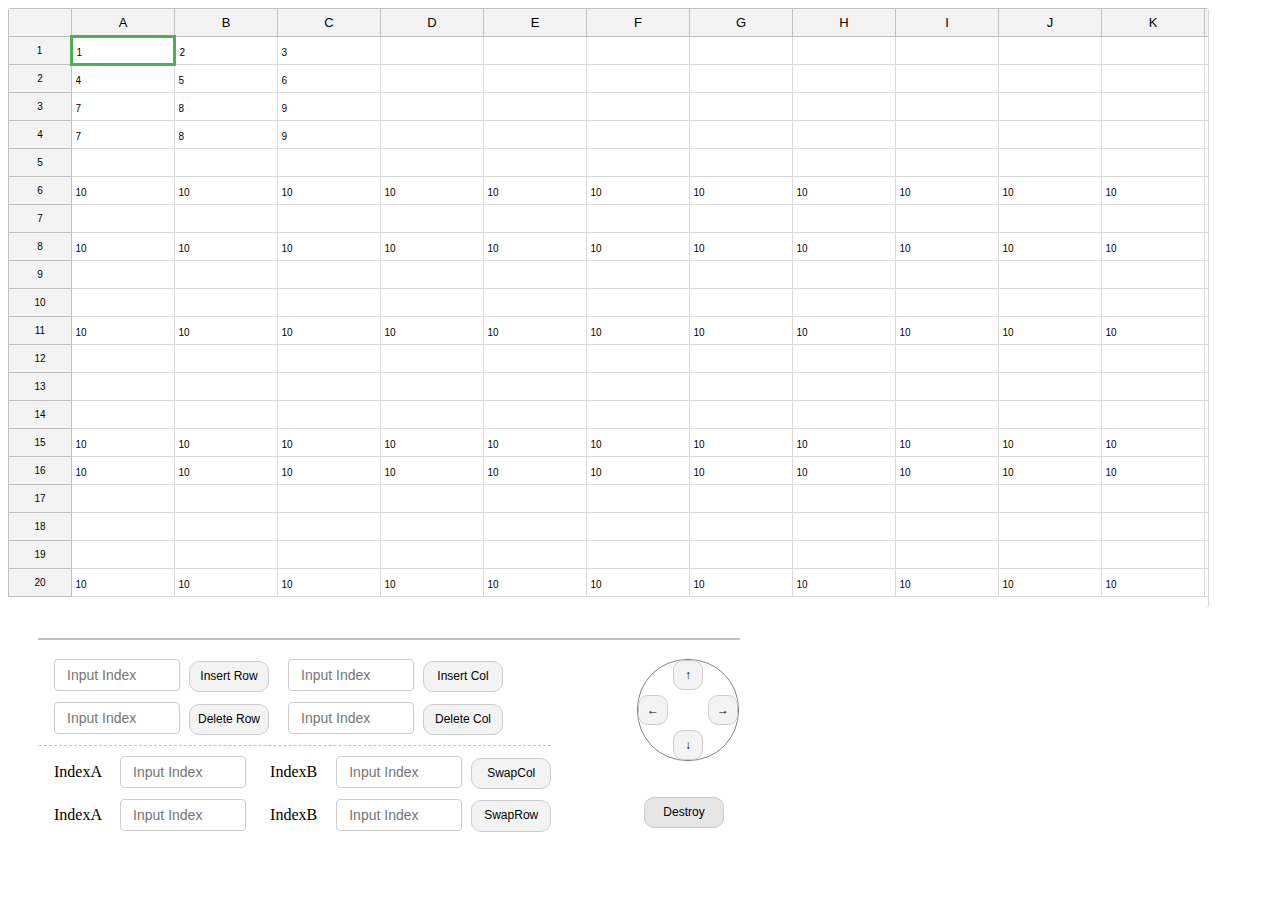
<file: index.html>
<!DOCTYPE html>
<html lang="en">
<head>
    <meta charset="utf-8"/>
    <meta http-equiv="X-UA-Compatible" content="IE=edge">
    <title>HtmlGrid</title>
    <meta name="viewport" content="width=device-width, initial-scale=1">
    <link rel="stylesheet" type="text/css" media="screen" href="./main.css"/>
</head>
<body>
<div class="htmlGrid" id="HtmlGrid"></div>
<div class="control-panel">
    <div class="control-input-panel">
        <div class="control-input-delete">
            <div>
                <input id="InsertRowIndex" type="text" placeholder="Input Index">
                <button id="InsertRow" onclick="insertRow()">Insert Row</button>
                <input id="InsertColIndex" type="text" placeholder="Input Index">
                <button id="InsertCol" onclick="insertCol()">Insert Col</button>
            </div>
            <div>
                <input id="DeleteRowIndex" type="text" placeholder="Input Index">
                <button id="DeleteRow" onclick="deleteRow()">Delete Row</button>
                <input id="DeleteColIndex" type="text" placeholder="Input Index">
                <button id="DeleteCol" onclick="deleteCol()">Delete Col</button>
            </div>
        </div>
        <div class="control-swap">
            <div>
                <label for="SwapColInputA">IndexA</label>
                <input id="SwapColInputA" type="text" placeholder="Input Index">
                <label for="SwapColInputB">IndexB</label>
                <input id="SwapColInputB" type="text" placeholder="Input Index">
                <button id="SwapCol" onclick="swapCol()">SwapCol</button>
            </div>
            <div>
                <label for="SwapRowInputA">IndexA</label>
                <input id="SwapRowInputA" type="text" placeholder="Input Index">
                <label for="SwapRowInputB">IndexB</label>
                <input id="SwapRowInputB" type="text" placeholder="Input Index">
                <button id="SwapRow" onclick="swapRow()">SwapRow</button>
            </div>
        </div>
    </div>
    <div class="control-move-panel">
        <div>
            <button id="MoveUp" onclick="moveCell('up')">&uarr;</button>
        </div>
        <div>
            <button id="MoveLeft" onclick="moveCell('left')">&larr;</button>
            <button id="MoveRight" onclick="moveCell('right')">&rarr;</button>
        </div>
        <div>
            <button id="MoveDown" onclick="moveCell('down')">&darr;</button>
        </div>
    </div>
    <div class="destroy-btn">
        <button id="Destroy" onclick="destroy()">Destroy</button>
    </div>

</div>
</body>
<script src="ToolsUtil.js"></script>
<script src="GridView.js"></script>
<script src="GridModel.js"></script>
<script src="Grid.js"></script>
<script>
    var data = [
        [1, 2, 3, "", "", "", "", "", "", "", "", "", "", "", "", "", "", "", "", "20"],
        [4, 5, 6, "", "", "", "", "", "", "", "", "", "", "", "", "", "", "", "", "20"],
        [7, 8, 9, "", "", "", "", "", "", "", "", "", "", "", "", "", "", "", "", "20"],
        [7, 8, 9, "", "", "", "", "", "", "", "", "", "", "", "", "", "", "", "", "20"],
        ["", "", "", "", "", "", "", "", "", "", "", "", "", "", "", "", "", "", "", "20"],
        [10, 10, 10, 10, 10, 10, 10, 10, 10, 10, 10, 10, 10, 10, 10, 10, 10, 10, 10, 10, 10],
        ["", "", "", "", "", "", "", "", "", "", "", "", "", "", "", "", "", "", "", "20"],
        [10, 10, 10, 10, 10, 10, 10, 10, 10, 10, 10, 10, 10, 10, 10, 10, 10, 10, 10, 10, 10],
        ["", "", "", "", "", "", "", "", "", "", "", "", "", "", "", "", "", "", "", "20"],
        ["", "", "", "", "", "", "", "", "", "", "", "", "", "", "", "", "", "", "", "20"],
        [10, 10, 10, 10, 10, 10, 10, 10, 10, 10, 10, 10, 10, 10, 10, 10, 10, 10, 10, 10, 10],
        ["", "", "", "", "", "", "", "", "", "", "", "", "", "", "", "", "", "", "", "20"],
        ["", "", "", "", "", "", "", "", "", "", "", "", "", "", "", "", "", "", "", "20"],
        ["", "", "", "", "", "", "", "", "", "", "", "", "", "", "", "", "", "", "", "20"],
        [10, 10, 10, 10, 10, 10, 10, 10, 10, 10, 10, 10, 10, 10, 10, 10, 10, 10, 10, 10, 10],
        [10, 10, 10, 10, 10, 10, 10, 10, 10, 10, 10, 10, 10, 10, 10, 10, 10, 10, 10, 10, 10],
        ["", "", "", "", "", "", "", "", "", "", "", "", "", "", "", "", "", "", "", "20"],
        ["", "", "", "", "", "", "", "", "", "", "", "", "", "", "", "", "", "", "", "20"],
        ["", "", "", "", "", "", "", "", "", "", "", "", "", "", "", "", "", "", "", "20"],
        [10, 10, 10, 10, 10, 10, 10, 10, 10, 10, 10, 10, 10, 10, 10, 10, 10, 10, 10, 10, 10],
    ];

    var container = document.getElementById('HtmlGrid');
    var grid = new Grid(data, container);

    // delete row
    function deleteRow() {
        var index = Number(document.getElementById('DeleteRowIndex').value);
        grid.deleteRow(grid.transInputIndex(index));
        document.getElementById('DeleteRowIndex').value = "";
    }

    // delete col
    function deleteCol() {
        var index = document.getElementById('DeleteColIndex').value;
        var reg = /^\d+$/g;
        if (reg.test(index)) {
            index = Number(index);
        } else {
            reg = /^[A-Z]+$/g;
            if (reg.test(index)) {
                index = ToolsUtil.convert26DTo10D(index);
            }
        }
        grid.deleteCol(grid.transInputIndex(index));
        document.getElementById('DeleteColIndex').value = "";
    }

    // insert row
    function insertRow() {
        var index = Number(document.getElementById('InsertRowIndex').value);
        grid.insertRow(grid.transInputIndex(index));
        document.getElementById('InsertRowIndex').value = "";
    }

    // insert col
    function insertCol() {
        var index = convertToNumber(document.getElementById('InsertColIndex').value);
        grid.insertCol(grid.transInputIndex(index));
        document.getElementById('InsertColIndex').value = "";
    }

    // swap col
    function swapCol() {
        var indexA = convertToNumber(document.getElementById('SwapColInputA').value);
        var indexB = convertToNumber(document.getElementById('SwapColInputB').value);
        grid.swapPosition('col', grid.transInputIndex(indexA), grid.transInputIndex(indexB));
        document.getElementById('SwapColInputA').value = "";
        document.getElementById('SwapColInputB').value = "";
    }

    // swap row
    function swapRow() {
        var indexA = Number(document.getElementById('SwapRowInputA').value);
        var indexB = Number(document.getElementById('SwapRowInputB').value);
        grid.swapPosition('row', grid.transInputIndex(indexA), grid.transInputIndex(indexB));
        document.getElementById('SwapRowInputA').value = "";
        document.getElementById('SwapRowInputB').value = "";
    }

    function convertToNumber(index) {
        var reg = /^\d+$/g;
        if (reg.test(index)) {
            index = Number(index);
        } else {
            reg = /^[A-Z]+$/g;
            if (reg.test(index)) {
                index = ToolsUtil.convert26DTo10D(index);
            }
        }
        return index;
    }

    function moveCell(type) {
        grid.moveCell(type);
    }

    function destroy() {
        ToolsUtil.deleteInstance(grid)
    }
</script>
</html>
</file>
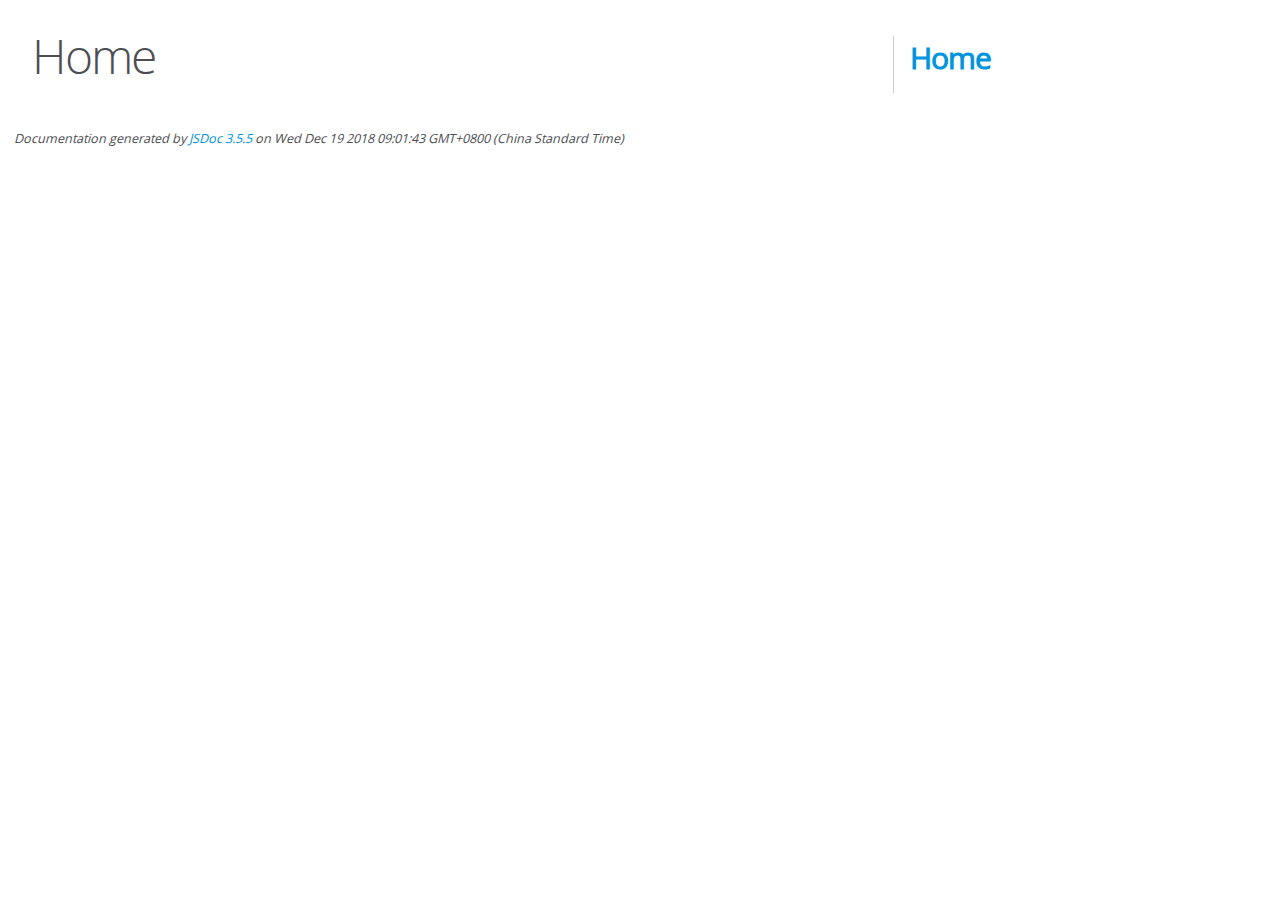
<file: out/index.html>
<!DOCTYPE html>
<html lang="en">
<head>
    <meta charset="utf-8">
    <title>JSDoc: Home</title>

    <script src="scripts/prettify/prettify.js"> </script>
    <script src="scripts/prettify/lang-css.js"> </script>
    <!--[if lt IE 9]>
      <script src="//html5shiv.googlecode.com/svn/trunk/html5.js"></script>
    <![endif]-->
    <link type="text/css" rel="stylesheet" href="styles/prettify-tomorrow.css">
    <link type="text/css" rel="stylesheet" href="styles/jsdoc-default.css">
</head>

<body>

<div id="main">

    <h1 class="page-title">Home</h1>

    



    


    <h3> </h3>










    









</div>

<nav>
    <h2><a href="index.html">Home</a></h2>
</nav>

<br class="clear">

<footer>
    Documentation generated by <a href="https://github.com/jsdoc3/jsdoc">JSDoc 3.5.5</a> on Wed Dec 19 2018 09:01:43 GMT+0800 (China Standard Time)
</footer>

<script> prettyPrint(); </script>
<script src="scripts/linenumber.js"> </script>
</body>
</html>
</file>
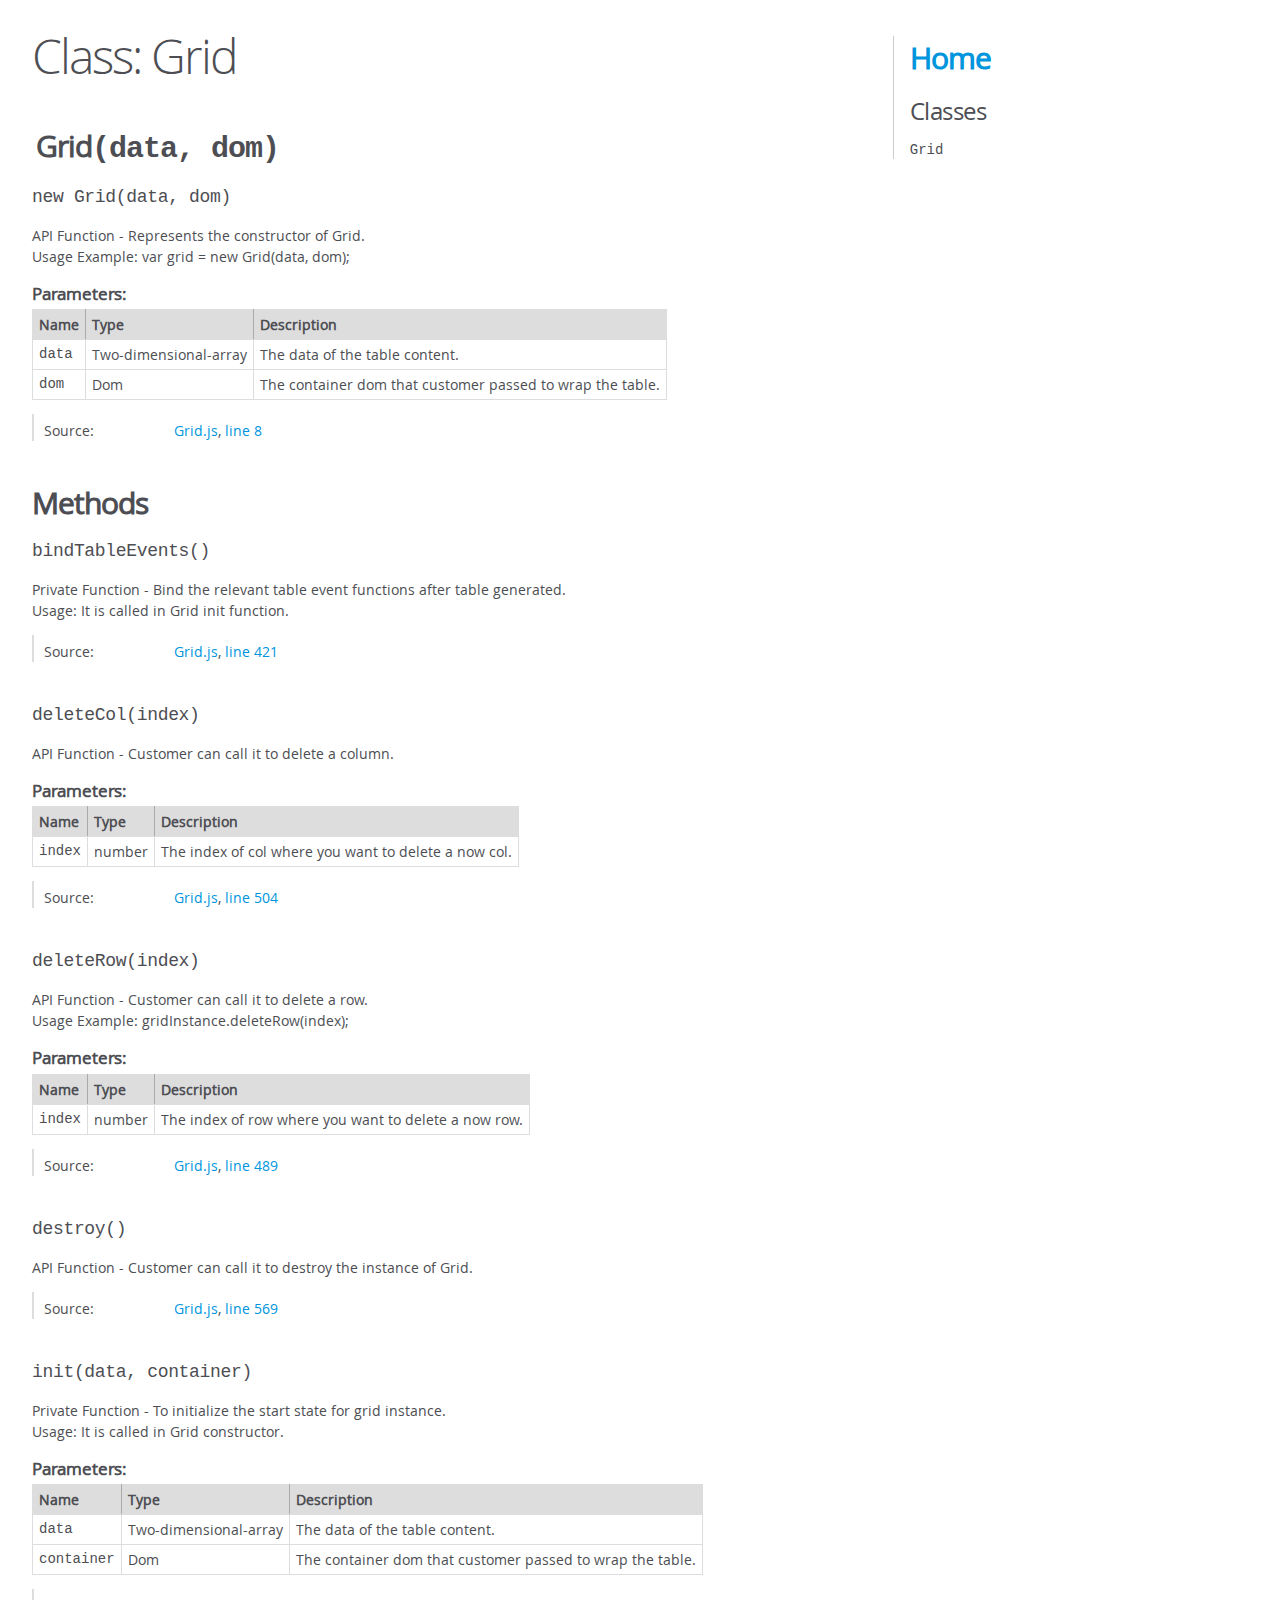
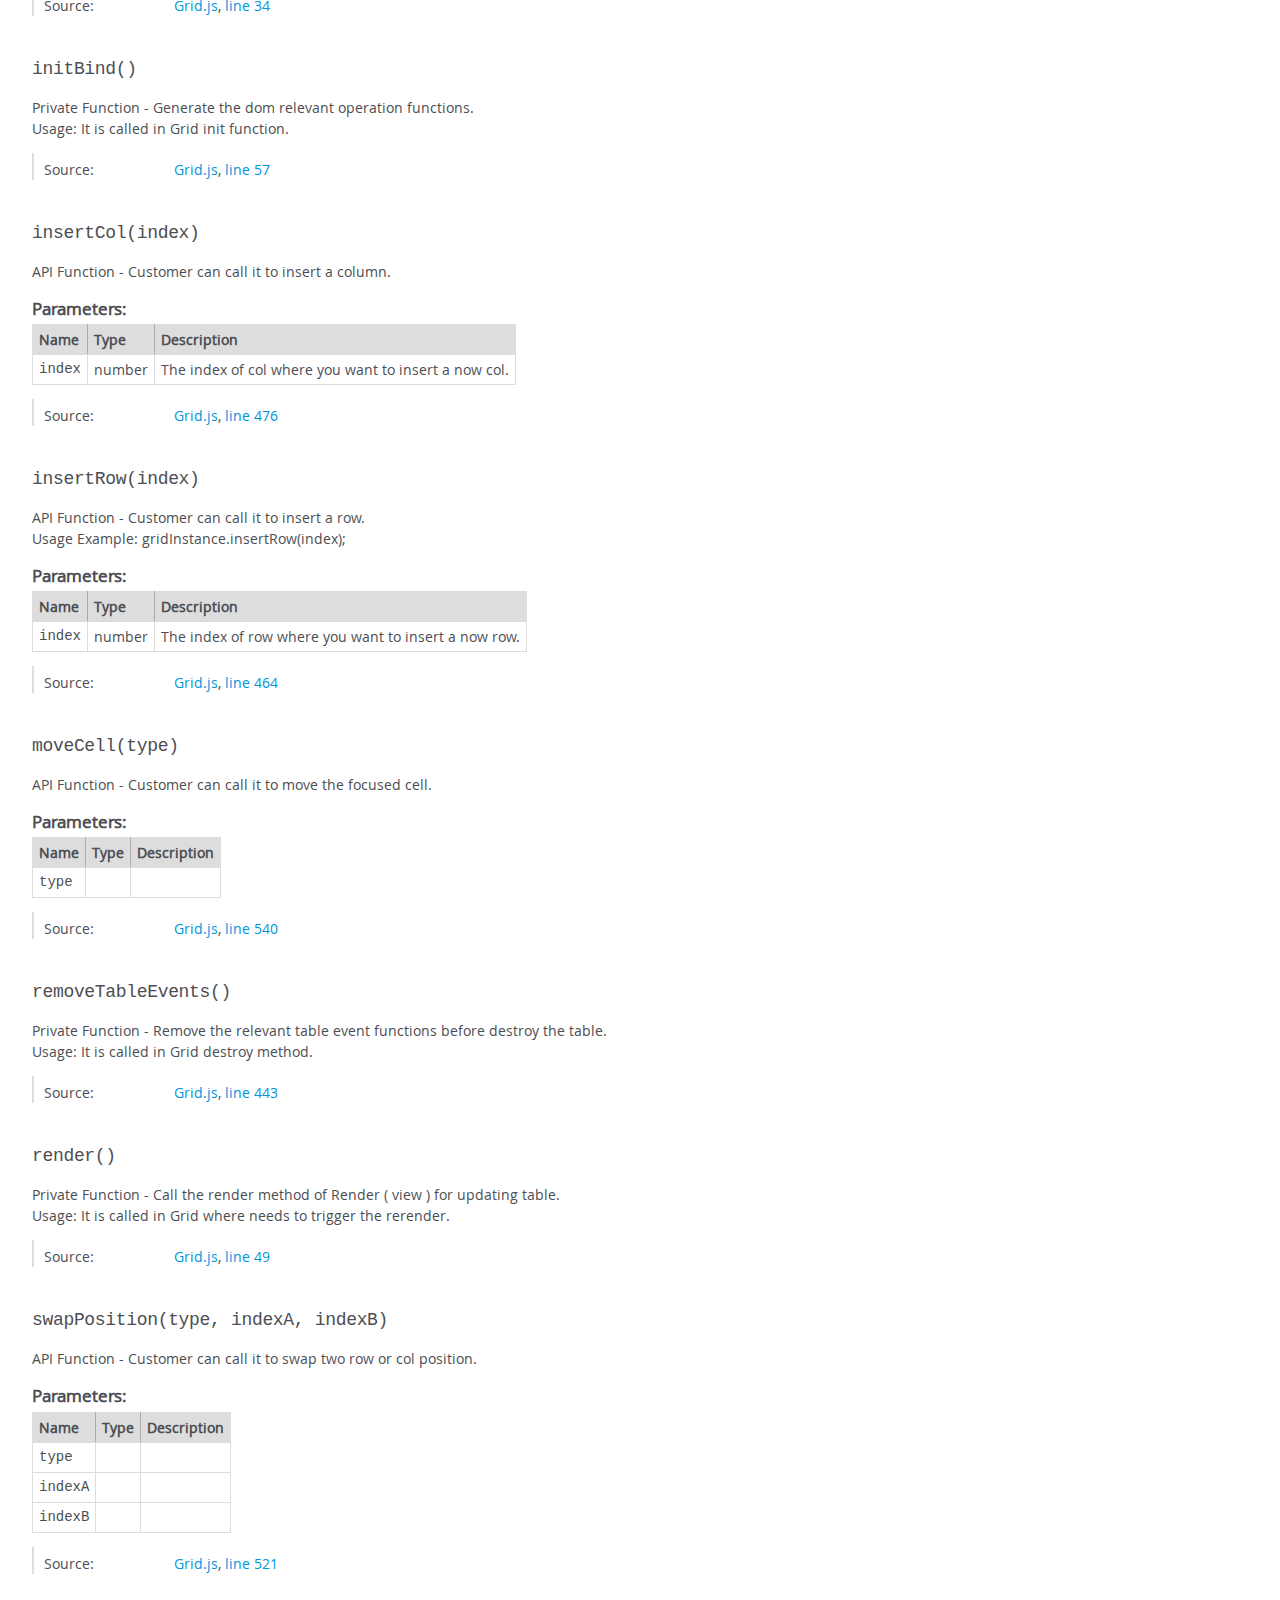
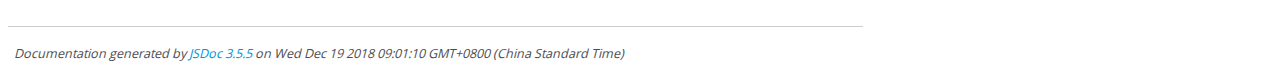
<file: out/Grid.html>
<!DOCTYPE html>
<html lang="en">
<head>
    <meta charset="utf-8">
    <title>JSDoc: Class: Grid</title>

    <script src="scripts/prettify/prettify.js"> </script>
    <script src="scripts/prettify/lang-css.js"> </script>
    <!--[if lt IE 9]>
      <script src="//html5shiv.googlecode.com/svn/trunk/html5.js"></script>
    <![endif]-->
    <link type="text/css" rel="stylesheet" href="styles/prettify-tomorrow.css">
    <link type="text/css" rel="stylesheet" href="styles/jsdoc-default.css">
</head>

<body>

<div id="main">

    <h1 class="page-title">Class: Grid</h1>

    




<section>

<header>
    
        <h2><span class="attribs"><span class="type-signature"></span></span>Grid<span class="signature">(data, dom)</span><span class="type-signature"></span></h2>
        
    
</header>

<article>
    <div class="container-overview">
    
        

    

    
    <h4 class="name" id="Grid"><span class="type-signature"></span>new Grid<span class="signature">(data, dom)</span><span class="type-signature"></span></h4>
    

    



<div class="description">
    API Function - Represents the constructor of Grid. <br>Usage Example: var grid = new Grid(data, dom); <br>
</div>









    <h5>Parameters:</h5>
    

<table class="params">
    <thead>
    <tr>
        
        <th>Name</th>
        

        <th>Type</th>

        

        

        <th class="last">Description</th>
    </tr>
    </thead>

    <tbody>
    

        <tr>
            
                <td class="name"><code>data</code></td>
            

            <td class="type">
            
                
<span class="param-type">Two-dimensional-array</span>


            
            </td>

            

            

            <td class="description last">The data of the table content.</td>
        </tr>

    

        <tr>
            
                <td class="name"><code>dom</code></td>
            

            <td class="type">
            
                
<span class="param-type">Dom</span>


            
            </td>

            

            

            <td class="description last">The container dom that customer passed to wrap the table.</td>
        </tr>

    
    </tbody>
</table>






<dl class="details">

    

    

    

    

    

    

    

    

    

    

    

    

    
    <dt class="tag-source">Source:</dt>
    <dd class="tag-source"><ul class="dummy"><li>
        <a href="Grid.js.html">Grid.js</a>, <a href="Grid.js.html#line8">line 8</a>
    </li></ul></dd>
    

    

    

    
</dl>


















    
    </div>

    

    

    

    

    

    

    

    
        <h3 class="subsection-title">Methods</h3>

        
            

    

    
    <h4 class="name" id="bindTableEvents"><span class="type-signature"></span>bindTableEvents<span class="signature">()</span><span class="type-signature"></span></h4>
    

    



<div class="description">
    Private Function - Bind the relevant table event functions after table generated. <br>Usage: It is called in Grid init function. <br>
</div>













<dl class="details">

    

    

    

    

    

    

    

    

    

    

    

    

    
    <dt class="tag-source">Source:</dt>
    <dd class="tag-source"><ul class="dummy"><li>
        <a href="Grid.js.html">Grid.js</a>, <a href="Grid.js.html#line421">line 421</a>
    </li></ul></dd>
    

    

    

    
</dl>


















        
            

    

    
    <h4 class="name" id="deleteCol"><span class="type-signature"></span>deleteCol<span class="signature">(index)</span><span class="type-signature"></span></h4>
    

    



<div class="description">
    API Function - Customer can call it to delete a column. <br>
</div>









    <h5>Parameters:</h5>
    

<table class="params">
    <thead>
    <tr>
        
        <th>Name</th>
        

        <th>Type</th>

        

        

        <th class="last">Description</th>
    </tr>
    </thead>

    <tbody>
    

        <tr>
            
                <td class="name"><code>index</code></td>
            

            <td class="type">
            
                
<span class="param-type">number</span>


            
            </td>

            

            

            <td class="description last">The index of col where you want to delete a now col.</td>
        </tr>

    
    </tbody>
</table>






<dl class="details">

    

    

    

    

    

    

    

    

    

    

    

    

    
    <dt class="tag-source">Source:</dt>
    <dd class="tag-source"><ul class="dummy"><li>
        <a href="Grid.js.html">Grid.js</a>, <a href="Grid.js.html#line504">line 504</a>
    </li></ul></dd>
    

    

    

    
</dl>


















        
            

    

    
    <h4 class="name" id="deleteRow"><span class="type-signature"></span>deleteRow<span class="signature">(index)</span><span class="type-signature"></span></h4>
    

    



<div class="description">
    API Function - Customer can call it to delete a row. <br>Usage Example: gridInstance.deleteRow(index);
</div>









    <h5>Parameters:</h5>
    

<table class="params">
    <thead>
    <tr>
        
        <th>Name</th>
        

        <th>Type</th>

        

        

        <th class="last">Description</th>
    </tr>
    </thead>

    <tbody>
    

        <tr>
            
                <td class="name"><code>index</code></td>
            

            <td class="type">
            
                
<span class="param-type">number</span>


            
            </td>

            

            

            <td class="description last">The index of row where you want to delete a now row.</td>
        </tr>

    
    </tbody>
</table>






<dl class="details">

    

    

    

    

    

    

    

    

    

    

    

    

    
    <dt class="tag-source">Source:</dt>
    <dd class="tag-source"><ul class="dummy"><li>
        <a href="Grid.js.html">Grid.js</a>, <a href="Grid.js.html#line489">line 489</a>
    </li></ul></dd>
    

    

    

    
</dl>


















        
            

    

    
    <h4 class="name" id="destroy"><span class="type-signature"></span>destroy<span class="signature">()</span><span class="type-signature"></span></h4>
    

    



<div class="description">
    API Function - Customer can call it to destroy the instance of Grid.
</div>













<dl class="details">

    

    

    

    

    

    

    

    

    

    

    

    

    
    <dt class="tag-source">Source:</dt>
    <dd class="tag-source"><ul class="dummy"><li>
        <a href="Grid.js.html">Grid.js</a>, <a href="Grid.js.html#line569">line 569</a>
    </li></ul></dd>
    

    

    

    
</dl>


















        
            

    

    
    <h4 class="name" id="init"><span class="type-signature"></span>init<span class="signature">(data, container)</span><span class="type-signature"></span></h4>
    

    



<div class="description">
    Private Function - To initialize the start state for grid instance. <br>Usage: It is called in Grid constructor. <br>
</div>









    <h5>Parameters:</h5>
    

<table class="params">
    <thead>
    <tr>
        
        <th>Name</th>
        

        <th>Type</th>

        

        

        <th class="last">Description</th>
    </tr>
    </thead>

    <tbody>
    

        <tr>
            
                <td class="name"><code>data</code></td>
            

            <td class="type">
            
                
<span class="param-type">Two-dimensional-array</span>


            
            </td>

            

            

            <td class="description last">The data of the table content.</td>
        </tr>

    

        <tr>
            
                <td class="name"><code>container</code></td>
            

            <td class="type">
            
                
<span class="param-type">Dom</span>


            
            </td>

            

            

            <td class="description last">The container dom that customer passed to wrap the table.</td>
        </tr>

    
    </tbody>
</table>






<dl class="details">

    

    

    

    

    

    

    

    

    

    

    

    

    
    <dt class="tag-source">Source:</dt>
    <dd class="tag-source"><ul class="dummy"><li>
        <a href="Grid.js.html">Grid.js</a>, <a href="Grid.js.html#line34">line 34</a>
    </li></ul></dd>
    

    

    

    
</dl>


















        
            

    

    
    <h4 class="name" id="initBind"><span class="type-signature"></span>initBind<span class="signature">()</span><span class="type-signature"></span></h4>
    

    



<div class="description">
    Private Function - Generate the dom relevant operation functions. <br>Usage: It is called in Grid init function. <br>
</div>













<dl class="details">

    

    

    

    

    

    

    

    

    

    

    

    

    
    <dt class="tag-source">Source:</dt>
    <dd class="tag-source"><ul class="dummy"><li>
        <a href="Grid.js.html">Grid.js</a>, <a href="Grid.js.html#line57">line 57</a>
    </li></ul></dd>
    

    

    

    
</dl>


















        
            

    

    
    <h4 class="name" id="insertCol"><span class="type-signature"></span>insertCol<span class="signature">(index)</span><span class="type-signature"></span></h4>
    

    



<div class="description">
    API Function - Customer can call it to insert a column. <br>
</div>









    <h5>Parameters:</h5>
    

<table class="params">
    <thead>
    <tr>
        
        <th>Name</th>
        

        <th>Type</th>

        

        

        <th class="last">Description</th>
    </tr>
    </thead>

    <tbody>
    

        <tr>
            
                <td class="name"><code>index</code></td>
            

            <td class="type">
            
                
<span class="param-type">number</span>


            
            </td>

            

            

            <td class="description last">The index of col where you want to insert a now col.</td>
        </tr>

    
    </tbody>
</table>






<dl class="details">

    

    

    

    

    

    

    

    

    

    

    

    

    
    <dt class="tag-source">Source:</dt>
    <dd class="tag-source"><ul class="dummy"><li>
        <a href="Grid.js.html">Grid.js</a>, <a href="Grid.js.html#line476">line 476</a>
    </li></ul></dd>
    

    

    

    
</dl>


















        
            

    

    
    <h4 class="name" id="insertRow"><span class="type-signature"></span>insertRow<span class="signature">(index)</span><span class="type-signature"></span></h4>
    

    



<div class="description">
    API Function - Customer can call it to insert a row. <br>Usage Example: gridInstance.insertRow(index);
</div>









    <h5>Parameters:</h5>
    

<table class="params">
    <thead>
    <tr>
        
        <th>Name</th>
        

        <th>Type</th>

        

        

        <th class="last">Description</th>
    </tr>
    </thead>

    <tbody>
    

        <tr>
            
                <td class="name"><code>index</code></td>
            

            <td class="type">
            
                
<span class="param-type">number</span>


            
            </td>

            

            

            <td class="description last">The index of row where you want to insert a now row.</td>
        </tr>

    
    </tbody>
</table>






<dl class="details">

    

    

    

    

    

    

    

    

    

    

    

    

    
    <dt class="tag-source">Source:</dt>
    <dd class="tag-source"><ul class="dummy"><li>
        <a href="Grid.js.html">Grid.js</a>, <a href="Grid.js.html#line464">line 464</a>
    </li></ul></dd>
    

    

    

    
</dl>


















        
            

    

    
    <h4 class="name" id="moveCell"><span class="type-signature"></span>moveCell<span class="signature">(type)</span><span class="type-signature"></span></h4>
    

    



<div class="description">
    API Function - Customer can call it to move the focused cell.
</div>









    <h5>Parameters:</h5>
    

<table class="params">
    <thead>
    <tr>
        
        <th>Name</th>
        

        <th>Type</th>

        

        

        <th class="last">Description</th>
    </tr>
    </thead>

    <tbody>
    

        <tr>
            
                <td class="name"><code>type</code></td>
            

            <td class="type">
            
            </td>

            

            

            <td class="description last"></td>
        </tr>

    
    </tbody>
</table>






<dl class="details">

    

    

    

    

    

    

    

    

    

    

    

    

    
    <dt class="tag-source">Source:</dt>
    <dd class="tag-source"><ul class="dummy"><li>
        <a href="Grid.js.html">Grid.js</a>, <a href="Grid.js.html#line540">line 540</a>
    </li></ul></dd>
    

    

    

    
</dl>


















        
            

    

    
    <h4 class="name" id="removeTableEvents"><span class="type-signature"></span>removeTableEvents<span class="signature">()</span><span class="type-signature"></span></h4>
    

    



<div class="description">
    Private Function - Remove the relevant table event functions before destroy the table. <br>Usage: It is called in Grid destroy method. <br>
</div>













<dl class="details">

    

    

    

    

    

    

    

    

    

    

    

    

    
    <dt class="tag-source">Source:</dt>
    <dd class="tag-source"><ul class="dummy"><li>
        <a href="Grid.js.html">Grid.js</a>, <a href="Grid.js.html#line443">line 443</a>
    </li></ul></dd>
    

    

    

    
</dl>


















        
            

    

    
    <h4 class="name" id="render"><span class="type-signature"></span>render<span class="signature">()</span><span class="type-signature"></span></h4>
    

    



<div class="description">
    Private Function - Call the render method of Render ( view ) for updating table. <br>Usage: It is called in Grid where needs to trigger the rerender. <br>
</div>













<dl class="details">

    

    

    

    

    

    

    

    

    

    

    

    

    
    <dt class="tag-source">Source:</dt>
    <dd class="tag-source"><ul class="dummy"><li>
        <a href="Grid.js.html">Grid.js</a>, <a href="Grid.js.html#line49">line 49</a>
    </li></ul></dd>
    

    

    

    
</dl>


















        
            

    

    
    <h4 class="name" id="swapPosition"><span class="type-signature"></span>swapPosition<span class="signature">(type, indexA, indexB)</span><span class="type-signature"></span></h4>
    

    



<div class="description">
    API Function - Customer can call it to swap two row or col position.
</div>









    <h5>Parameters:</h5>
    

<table class="params">
    <thead>
    <tr>
        
        <th>Name</th>
        

        <th>Type</th>

        

        

        <th class="last">Description</th>
    </tr>
    </thead>

    <tbody>
    

        <tr>
            
                <td class="name"><code>type</code></td>
            

            <td class="type">
            
            </td>

            

            

            <td class="description last"></td>
        </tr>

    

        <tr>
            
                <td class="name"><code>indexA</code></td>
            

            <td class="type">
            
            </td>

            

            

            <td class="description last"></td>
        </tr>

    

        <tr>
            
                <td class="name"><code>indexB</code></td>
            

            <td class="type">
            
            </td>

            

            

            <td class="description last"></td>
        </tr>

    
    </tbody>
</table>






<dl class="details">

    

    

    

    

    

    

    

    

    

    

    

    

    
    <dt class="tag-source">Source:</dt>
    <dd class="tag-source"><ul class="dummy"><li>
        <a href="Grid.js.html">Grid.js</a>, <a href="Grid.js.html#line521">line 521</a>
    </li></ul></dd>
    

    

    

    
</dl>


















        
    

    

    
</article>

</section>




</div>

<nav>
    <h2><a href="index.html">Home</a></h2><h3>Classes</h3><ul><li><a href="Grid.html">Grid</a></li></ul>
</nav>

<br class="clear">

<footer>
    Documentation generated by <a href="https://github.com/jsdoc3/jsdoc">JSDoc 3.5.5</a> on Wed Dec 19 2018 09:01:10 GMT+0800 (China Standard Time)
</footer>

<script> prettyPrint(); </script>
<script src="scripts/linenumber.js"> </script>
</body>
</html>
</file>
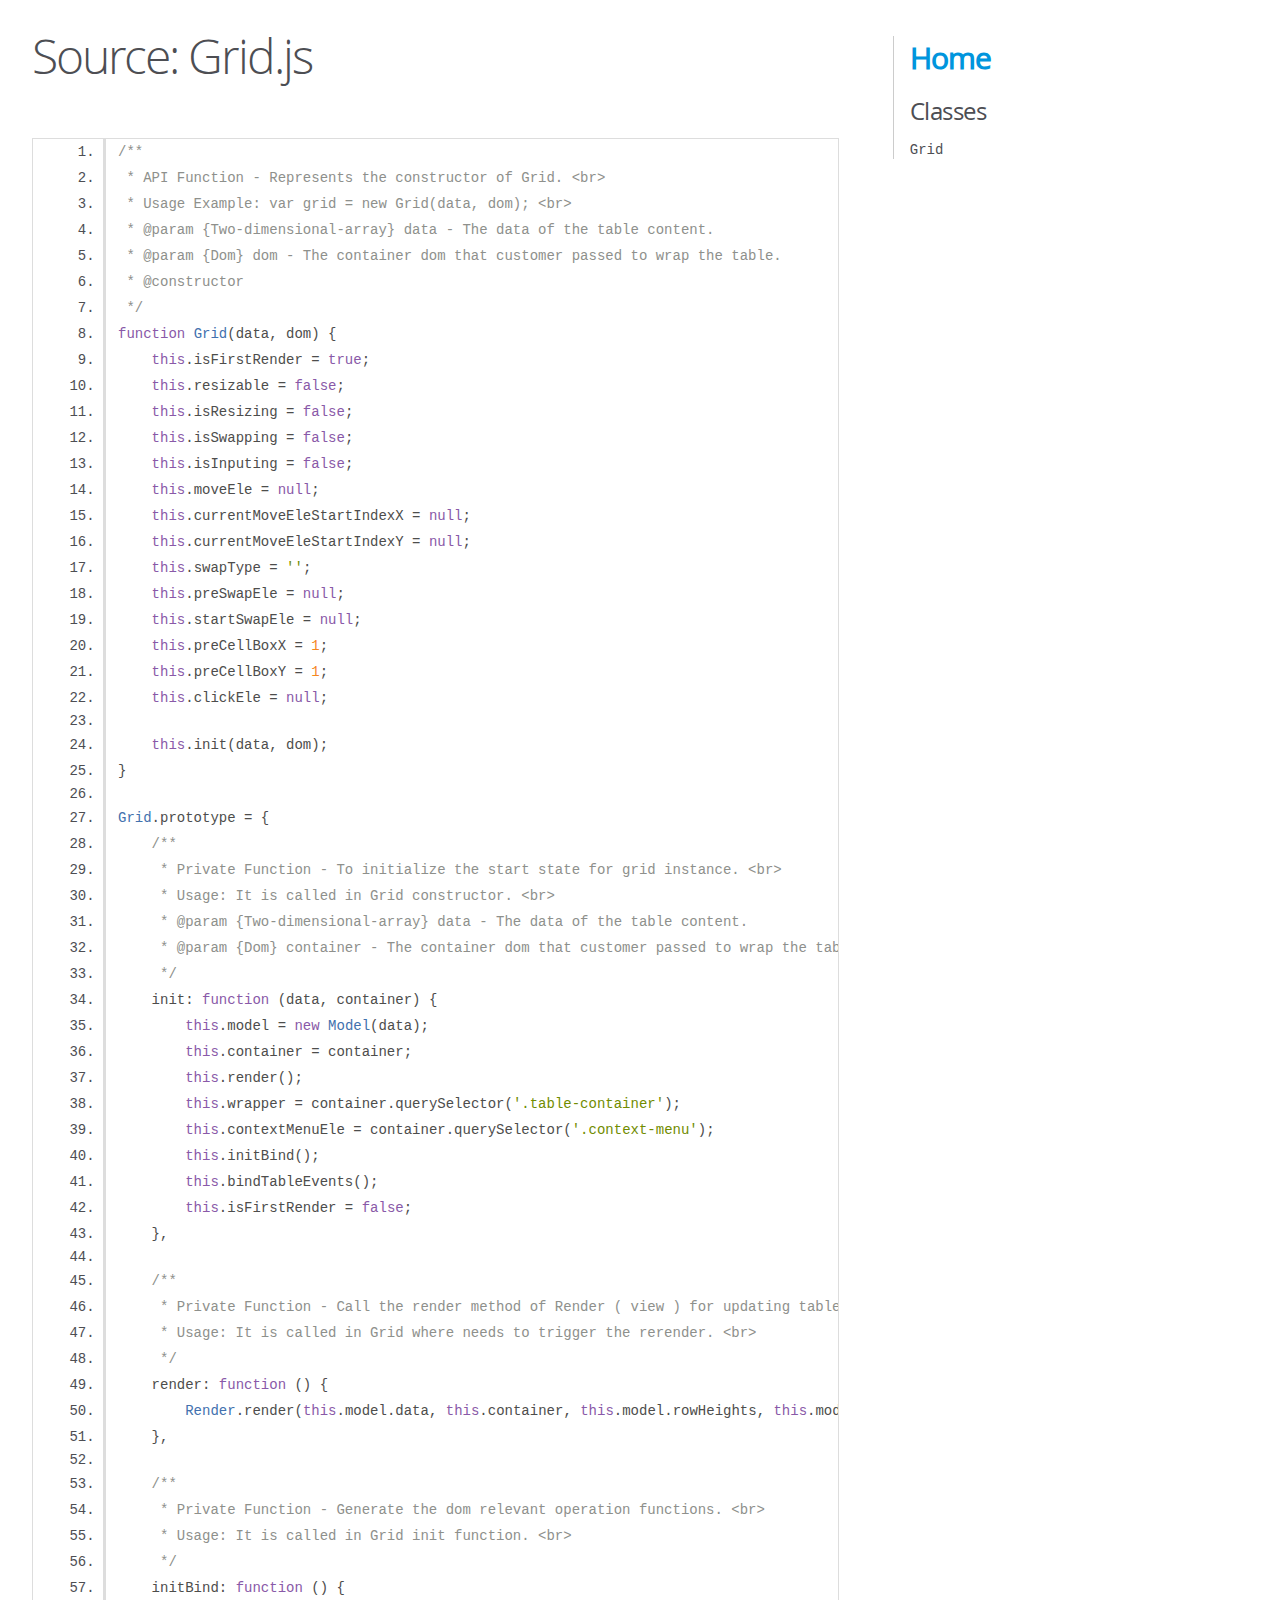
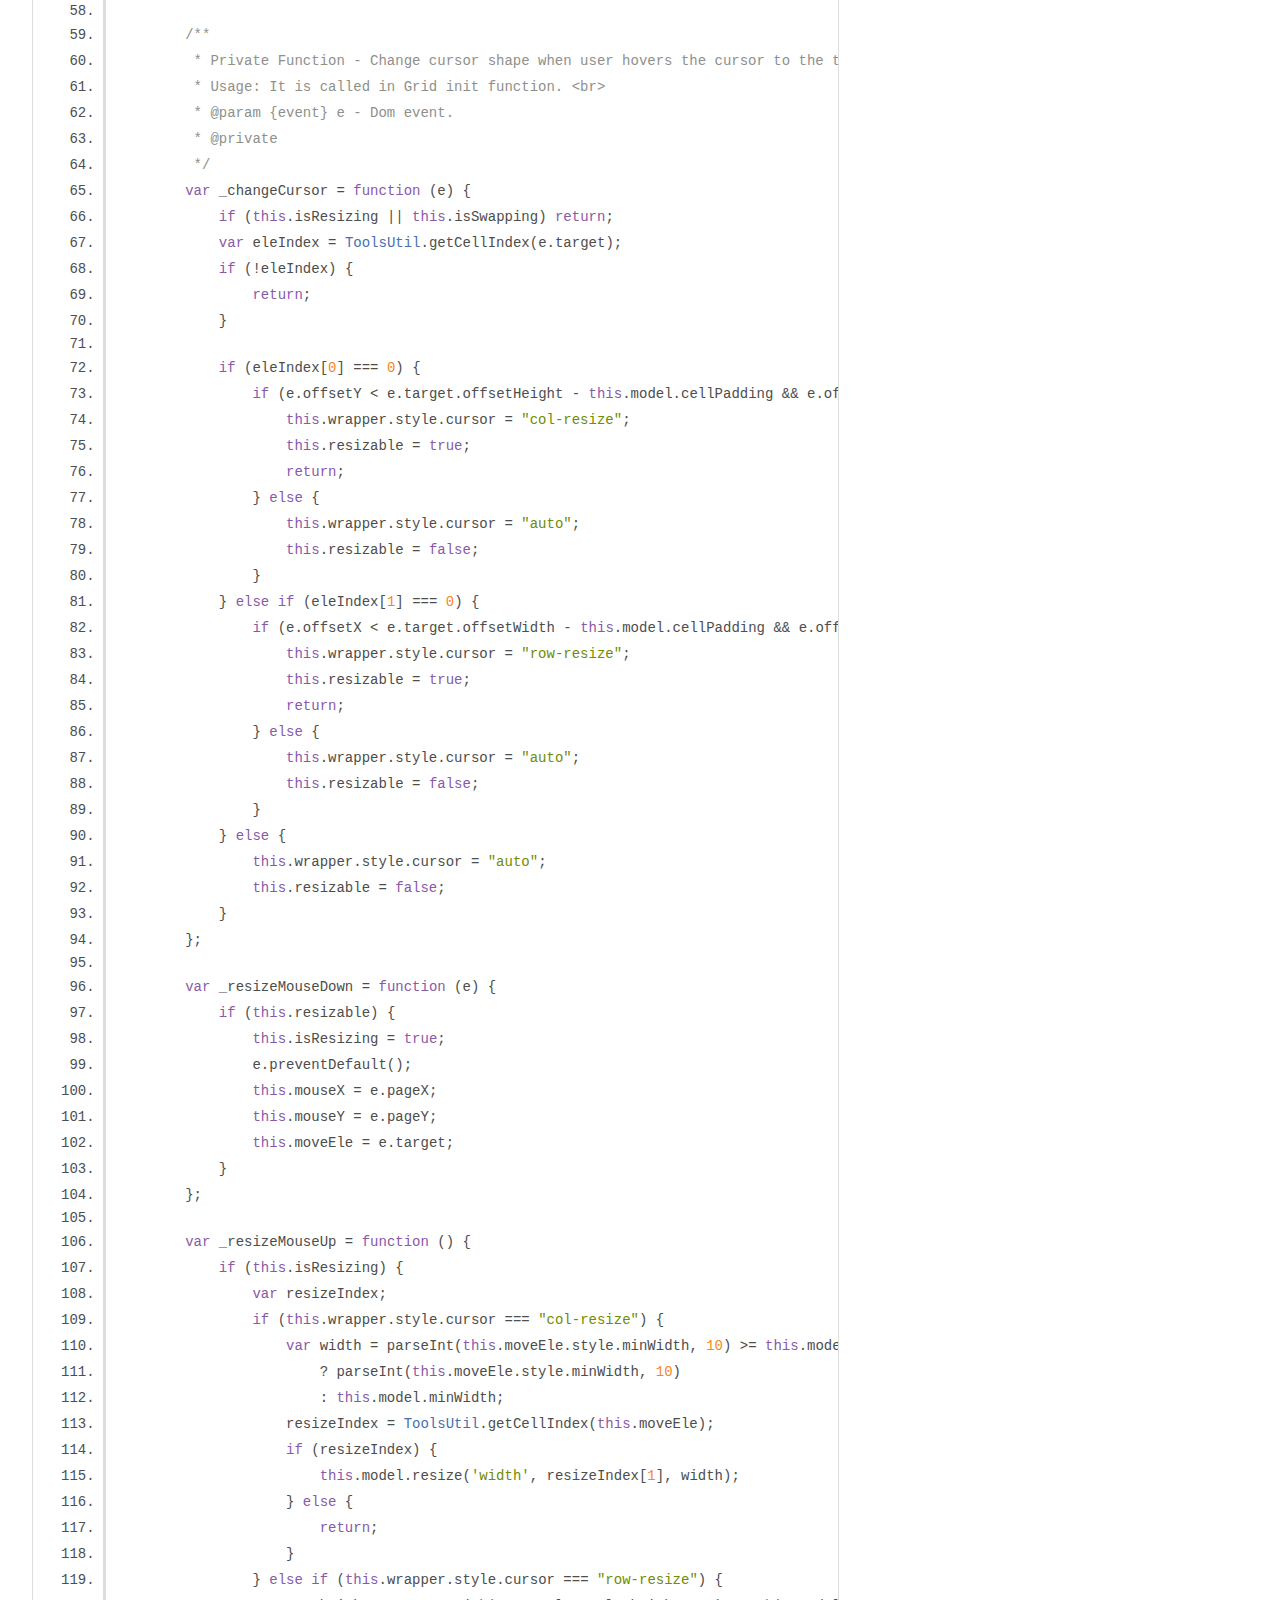
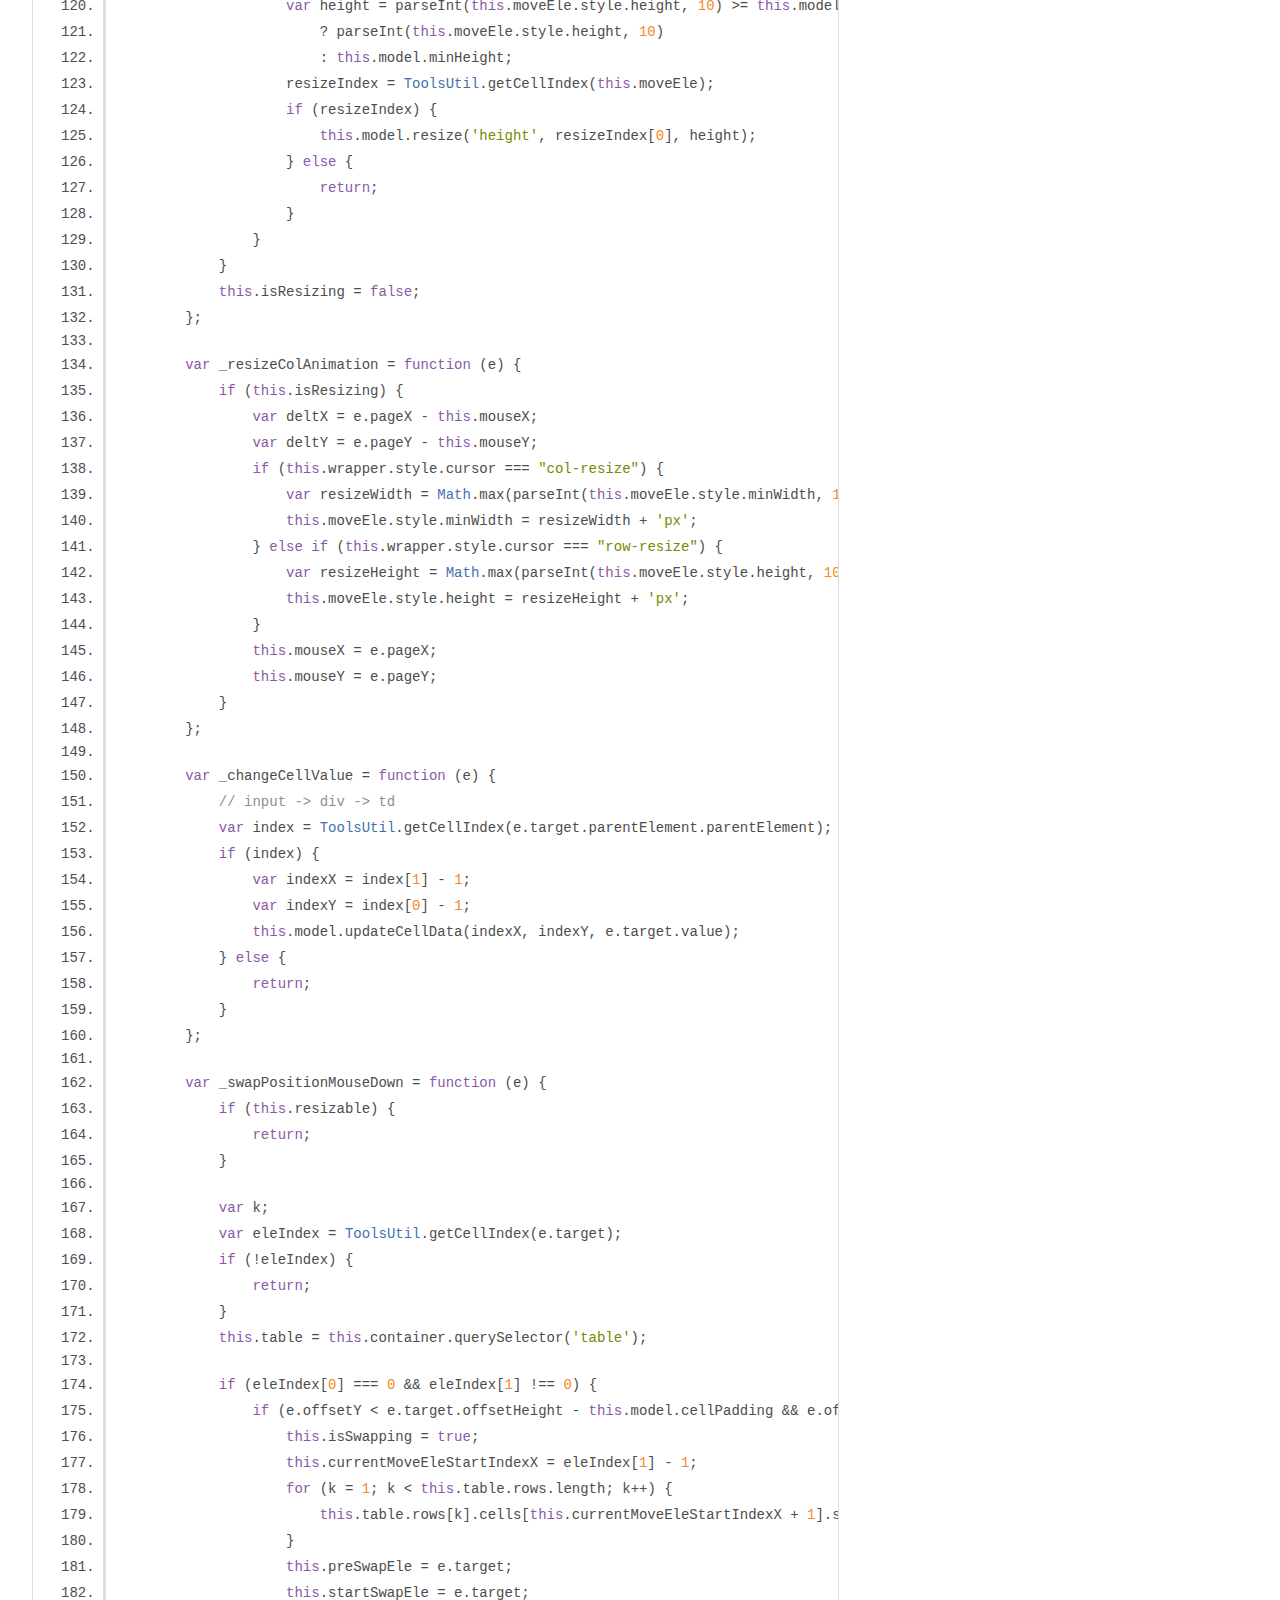
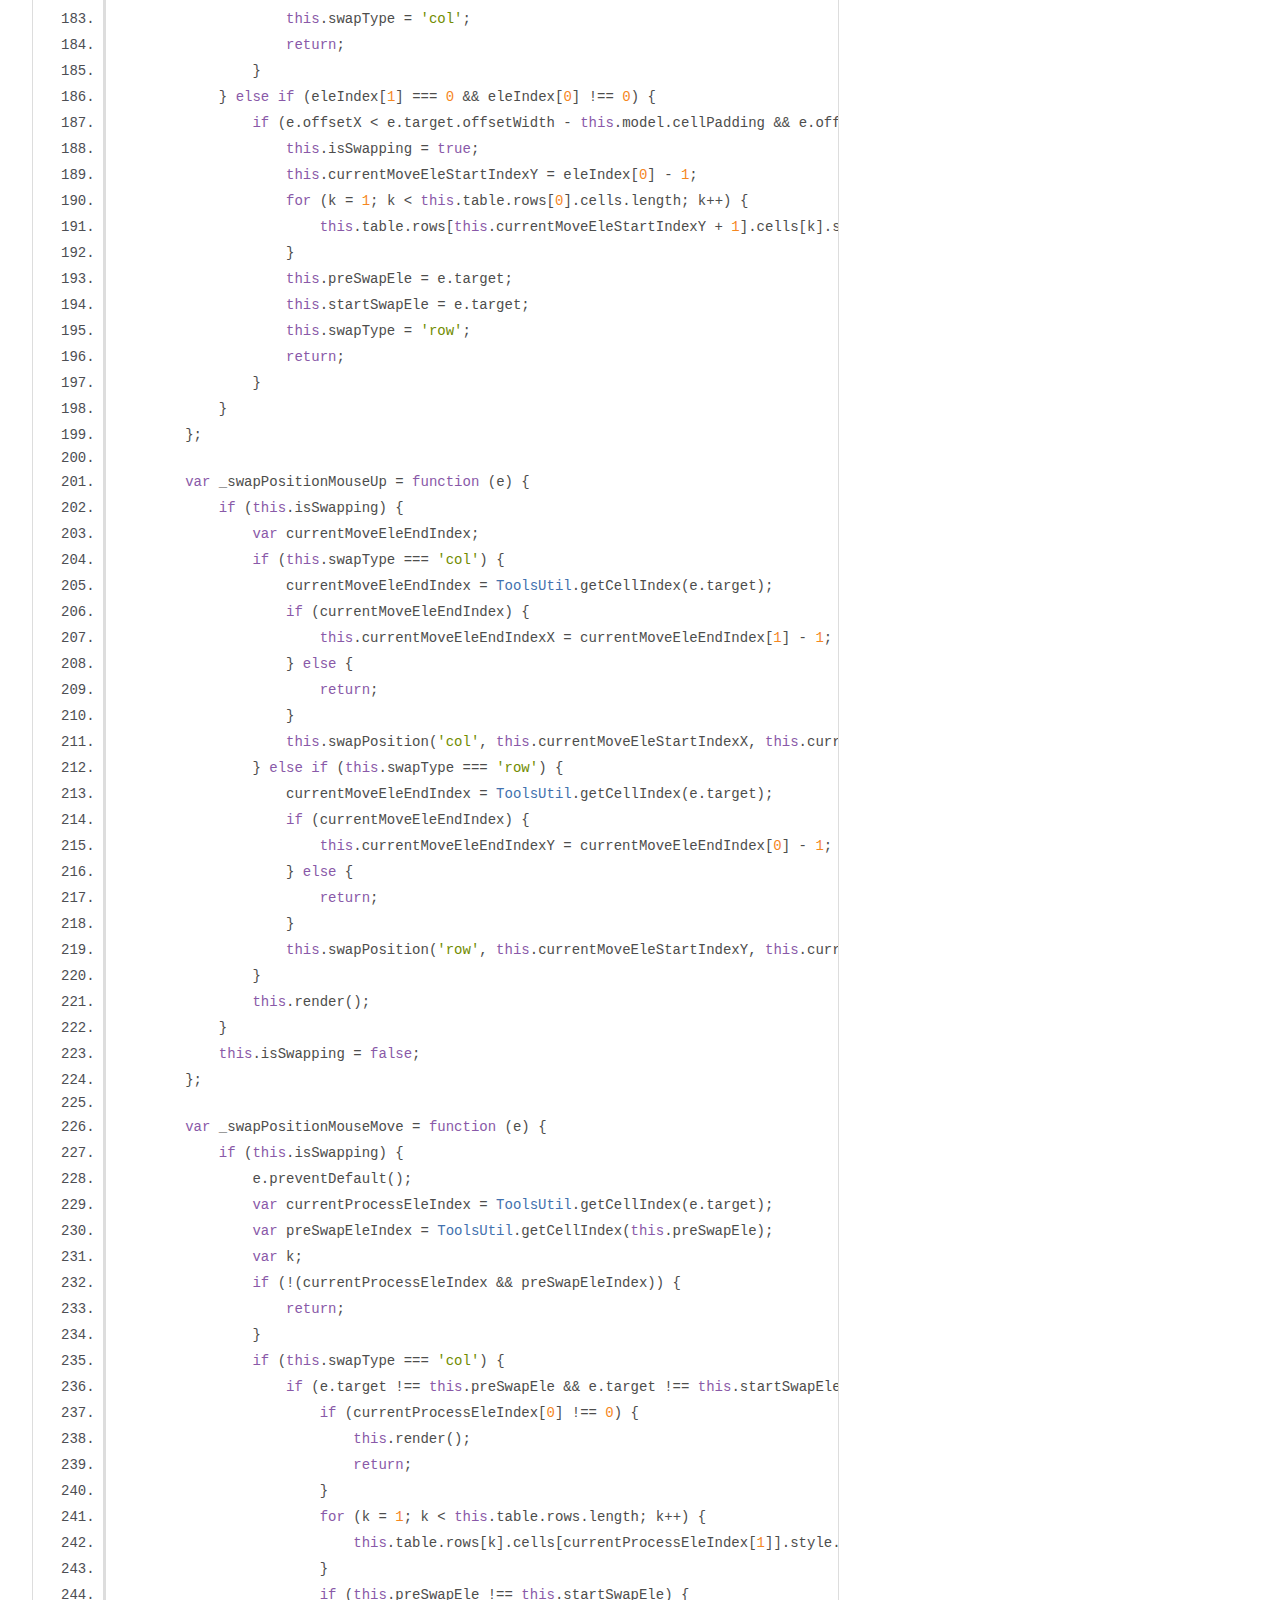
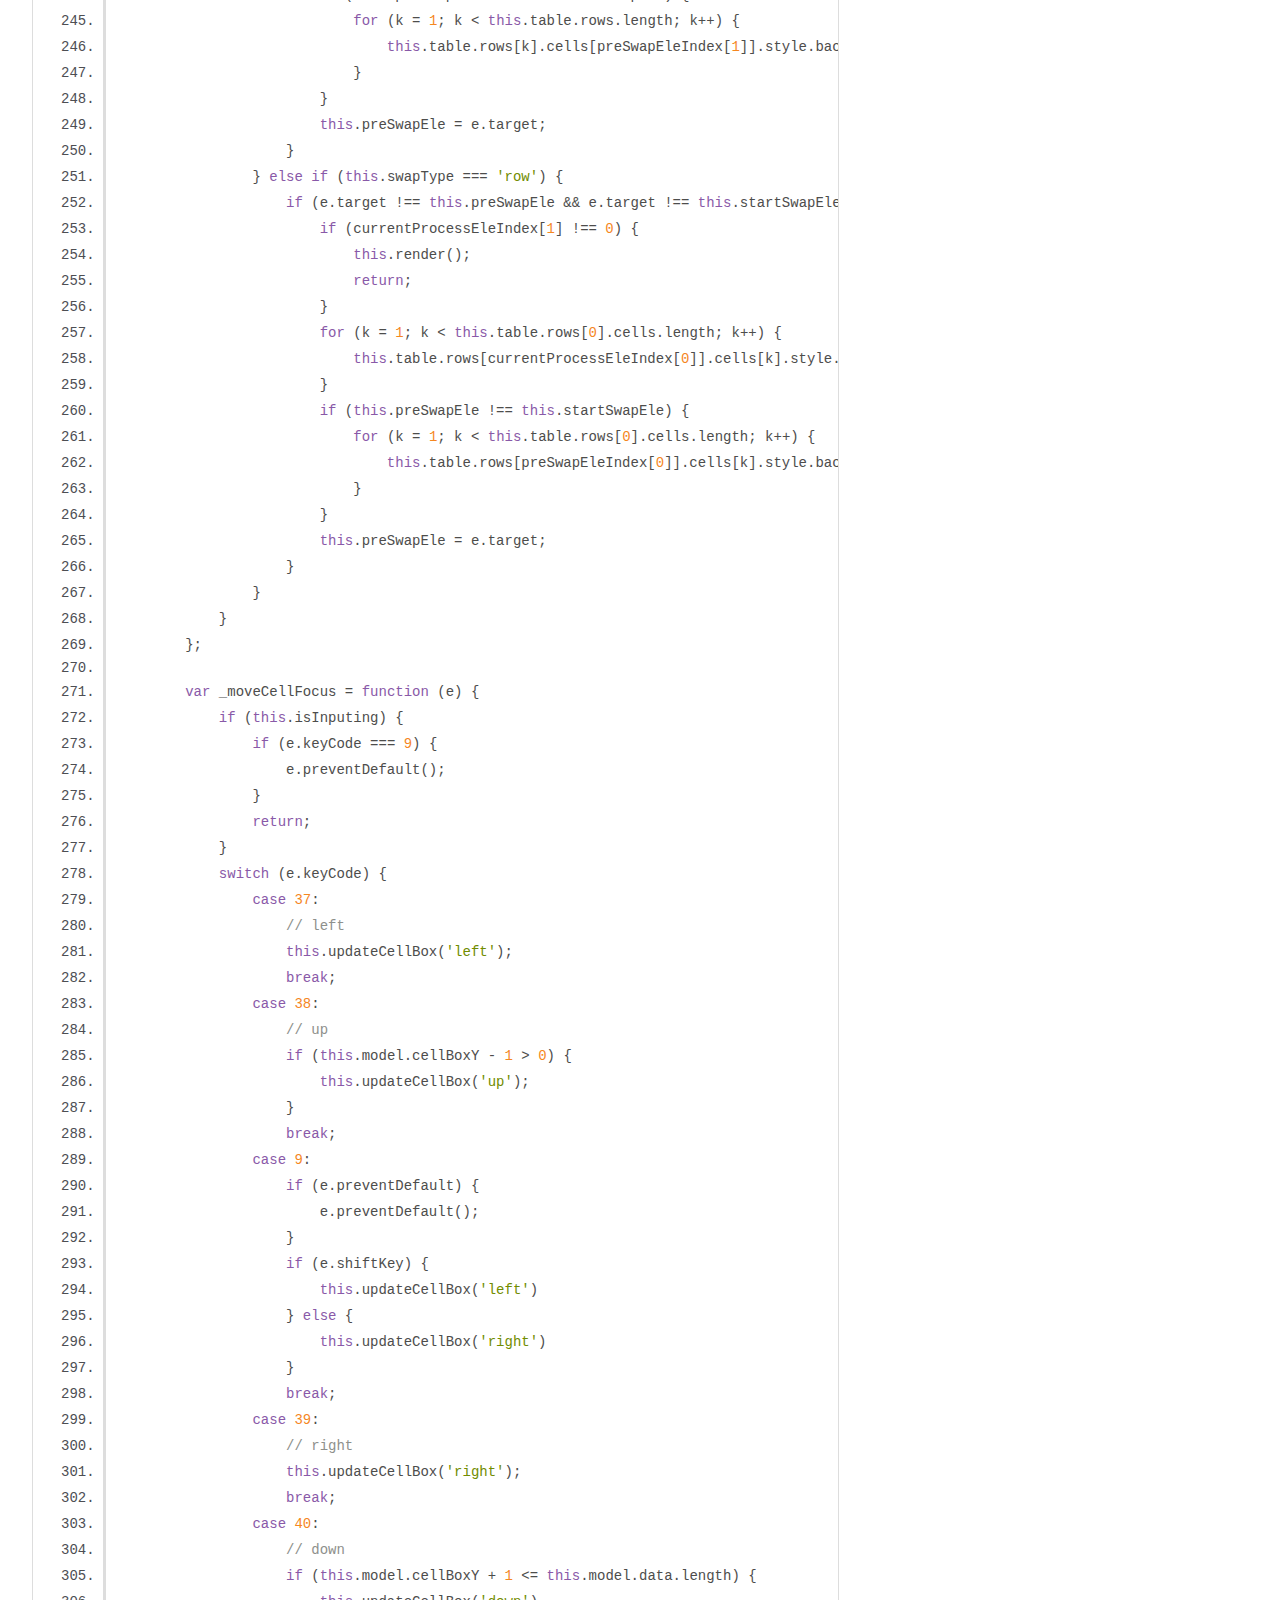
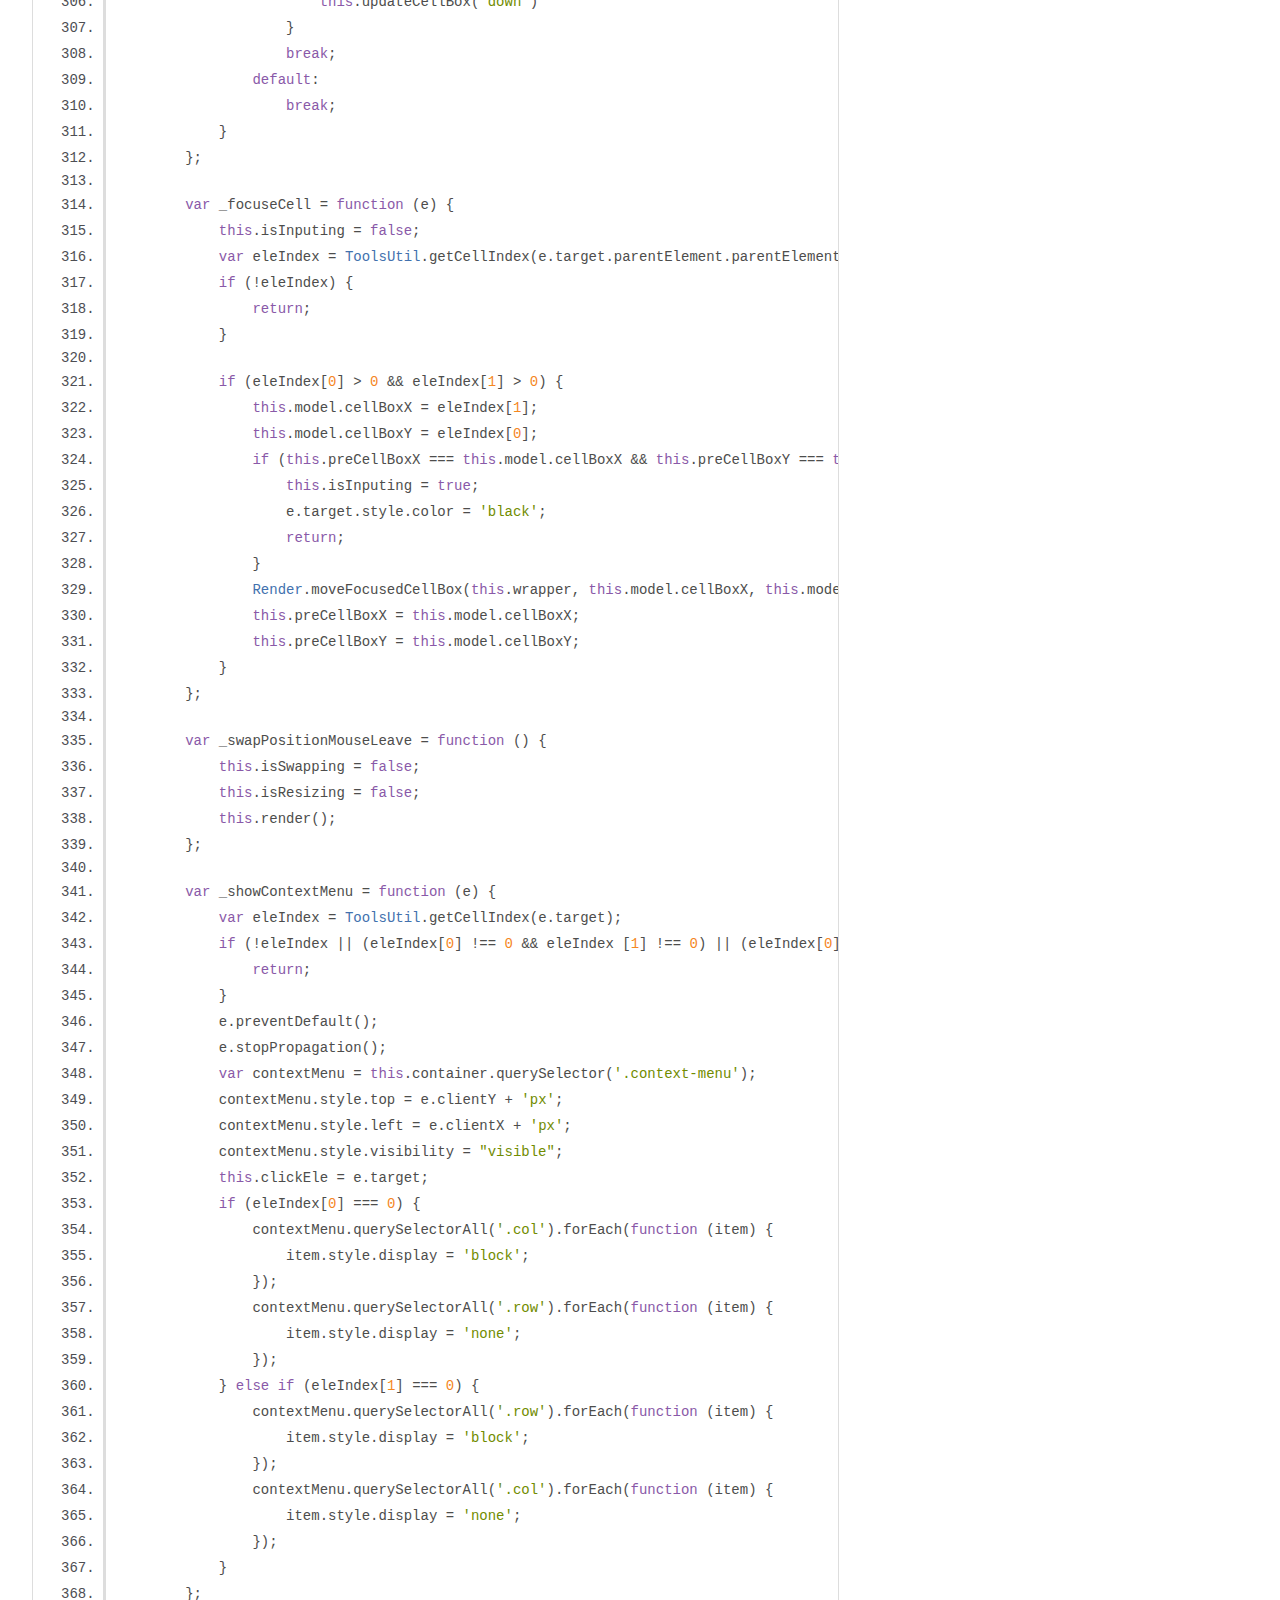
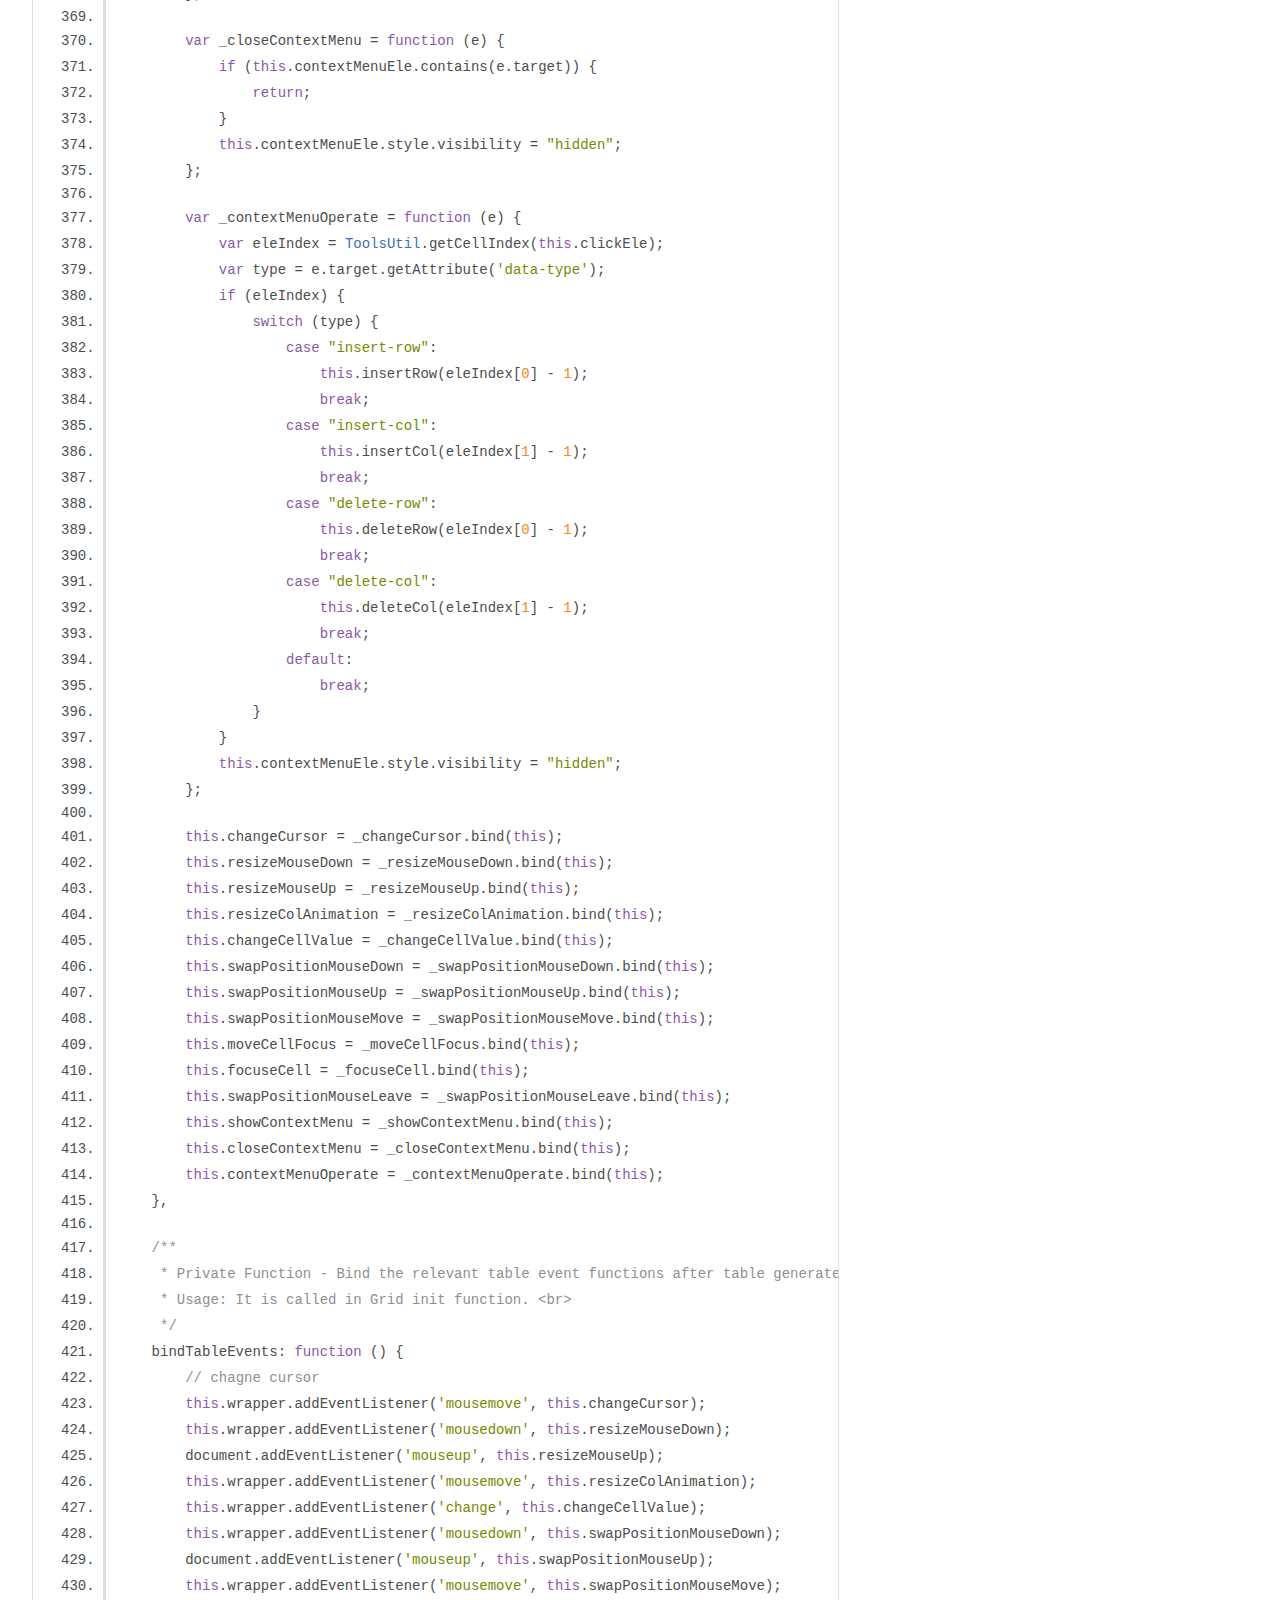
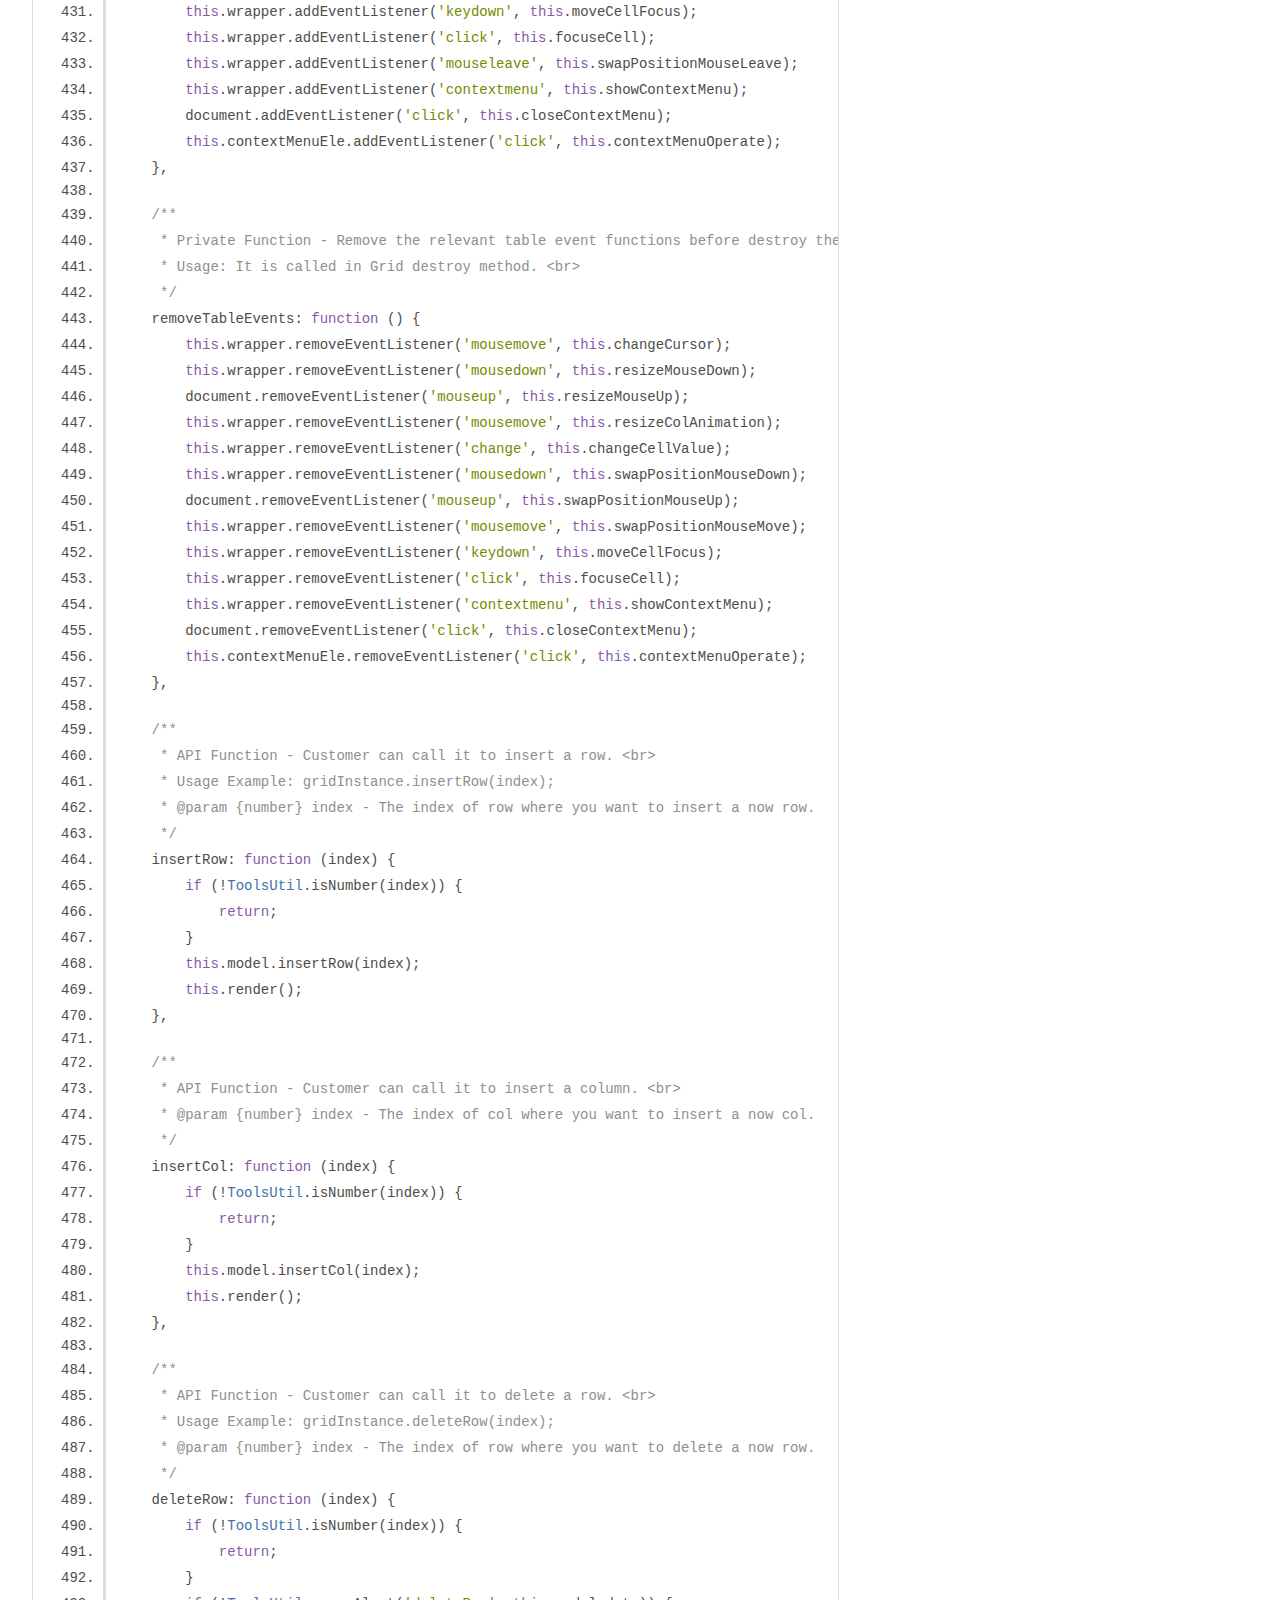
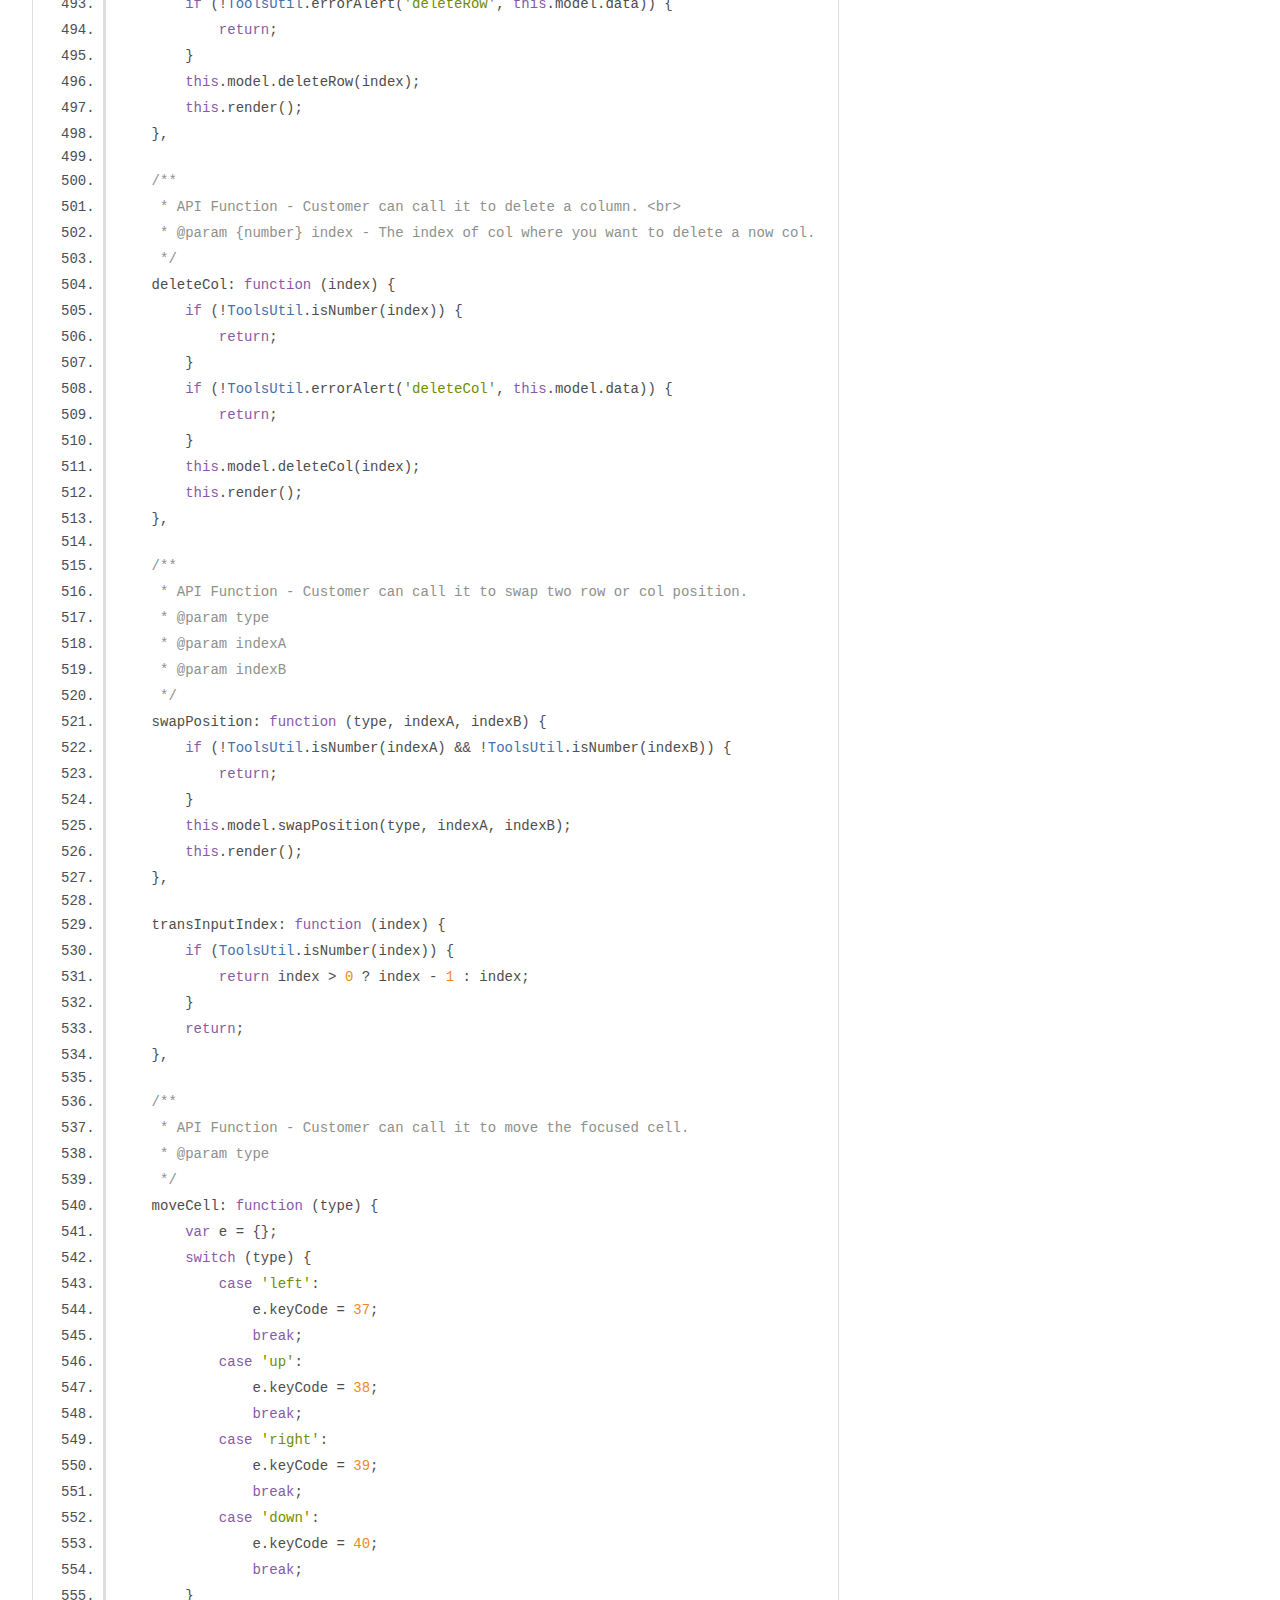
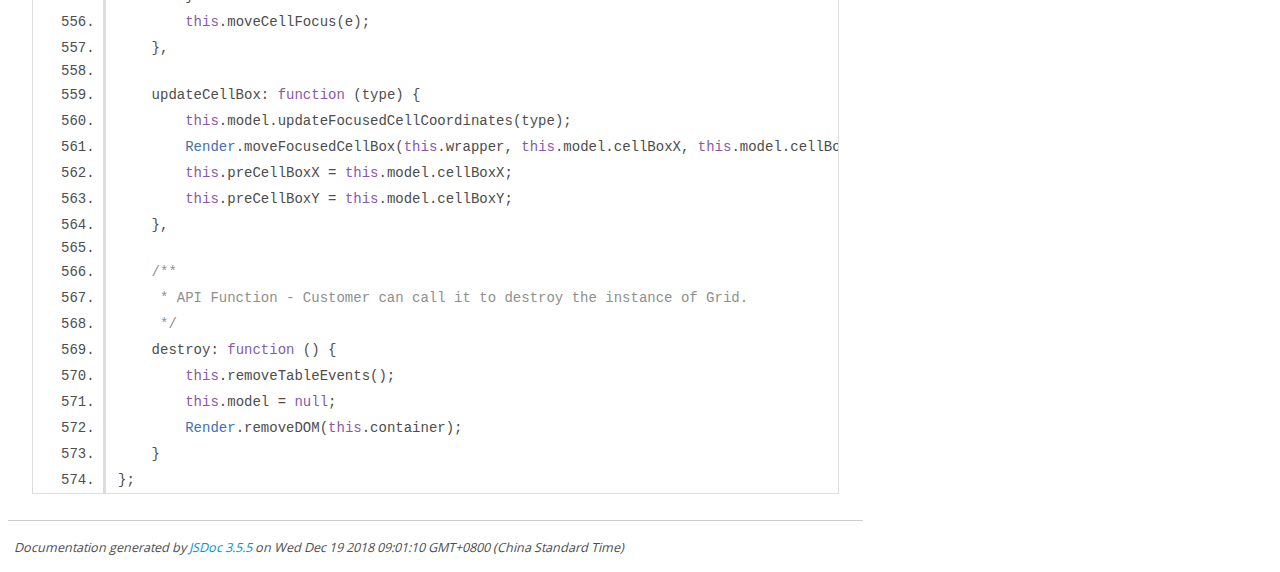
<file: out/Grid.js.html>
<!DOCTYPE html>
<html lang="en">
<head>
    <meta charset="utf-8">
    <title>JSDoc: Source: Grid.js</title>

    <script src="scripts/prettify/prettify.js"> </script>
    <script src="scripts/prettify/lang-css.js"> </script>
    <!--[if lt IE 9]>
      <script src="//html5shiv.googlecode.com/svn/trunk/html5.js"></script>
    <![endif]-->
    <link type="text/css" rel="stylesheet" href="styles/prettify-tomorrow.css">
    <link type="text/css" rel="stylesheet" href="styles/jsdoc-default.css">
</head>

<body>

<div id="main">

    <h1 class="page-title">Source: Grid.js</h1>

    



    
    <section>
        <article>
            <pre class="prettyprint source linenums"><code>/**
 * API Function - Represents the constructor of Grid. &lt;br>
 * Usage Example: var grid = new Grid(data, dom); &lt;br>
 * @param {Two-dimensional-array} data - The data of the table content.
 * @param {Dom} dom - The container dom that customer passed to wrap the table.
 * @constructor
 */
function Grid(data, dom) {
    this.isFirstRender = true;
    this.resizable = false;
    this.isResizing = false;
    this.isSwapping = false;
    this.isInputing = false;
    this.moveEle = null;
    this.currentMoveEleStartIndexX = null;
    this.currentMoveEleStartIndexY = null;
    this.swapType = '';
    this.preSwapEle = null;
    this.startSwapEle = null;
    this.preCellBoxX = 1;
    this.preCellBoxY = 1;
    this.clickEle = null;

    this.init(data, dom);
}

Grid.prototype = {
    /**
     * Private Function - To initialize the start state for grid instance. &lt;br>
     * Usage: It is called in Grid constructor. &lt;br>
     * @param {Two-dimensional-array} data - The data of the table content.
     * @param {Dom} container - The container dom that customer passed to wrap the table.
     */
    init: function (data, container) {
        this.model = new Model(data);
        this.container = container;
        this.render();
        this.wrapper = container.querySelector('.table-container');
        this.contextMenuEle = container.querySelector('.context-menu');
        this.initBind();
        this.bindTableEvents();
        this.isFirstRender = false;
    },

    /**
     * Private Function - Call the render method of Render ( view ) for updating table. &lt;br>
     * Usage: It is called in Grid where needs to trigger the rerender. &lt;br>
     */
    render: function () {
        Render.render(this.model.data, this.container, this.model.rowHeights, this.model.colWidths, this.model.cellBoxX, this.model.cellBoxY, this.isFirstRender);
    },

    /**
     * Private Function - Generate the dom relevant operation functions. &lt;br>
     * Usage: It is called in Grid init function. &lt;br>
     */
    initBind: function () {

        /**
         * Private Function - Change cursor shape when user hovers the cursor to the table thread or first column. &lt;br>
         * Usage: It is called in Grid init function. &lt;br>
         * @param {event} e - Dom event.
         * @private
         */
        var _changeCursor = function (e) {
            if (this.isResizing || this.isSwapping) return;
            var eleIndex = ToolsUtil.getCellIndex(e.target);
            if (!eleIndex) {
                return;
            }

            if (eleIndex[0] === 0) {
                if (e.offsetY &lt; e.target.offsetHeight - this.model.cellPadding &amp;&amp; e.offsetX > e.target.offsetWidth - this.model.cellPadding) {
                    this.wrapper.style.cursor = "col-resize";
                    this.resizable = true;
                    return;
                } else {
                    this.wrapper.style.cursor = "auto";
                    this.resizable = false;
                }
            } else if (eleIndex[1] === 0) {
                if (e.offsetX &lt; e.target.offsetWidth - this.model.cellPadding &amp;&amp; e.offsetY > e.target.offsetHeight - this.model.cellPadding) {
                    this.wrapper.style.cursor = "row-resize";
                    this.resizable = true;
                    return;
                } else {
                    this.wrapper.style.cursor = "auto";
                    this.resizable = false;
                }
            } else {
                this.wrapper.style.cursor = "auto";
                this.resizable = false;
            }
        };

        var _resizeMouseDown = function (e) {
            if (this.resizable) {
                this.isResizing = true;
                e.preventDefault();
                this.mouseX = e.pageX;
                this.mouseY = e.pageY;
                this.moveEle = e.target;
            }
        };

        var _resizeMouseUp = function () {
            if (this.isResizing) {
                var resizeIndex;
                if (this.wrapper.style.cursor === "col-resize") {
                    var width = parseInt(this.moveEle.style.minWidth, 10) >= this.model.minWidth
                        ? parseInt(this.moveEle.style.minWidth, 10)
                        : this.model.minWidth;
                    resizeIndex = ToolsUtil.getCellIndex(this.moveEle);
                    if (resizeIndex) {
                        this.model.resize('width', resizeIndex[1], width);
                    } else {
                        return;
                    }
                } else if (this.wrapper.style.cursor === "row-resize") {
                    var height = parseInt(this.moveEle.style.height, 10) >= this.model.minHeight
                        ? parseInt(this.moveEle.style.height, 10)
                        : this.model.minHeight;
                    resizeIndex = ToolsUtil.getCellIndex(this.moveEle);
                    if (resizeIndex) {
                        this.model.resize('height', resizeIndex[0], height);
                    } else {
                        return;
                    }
                }
            }
            this.isResizing = false;
        };

        var _resizeColAnimation = function (e) {
            if (this.isResizing) {
                var deltX = e.pageX - this.mouseX;
                var deltY = e.pageY - this.mouseY;
                if (this.wrapper.style.cursor === "col-resize") {
                    var resizeWidth = Math.max(parseInt(this.moveEle.style.minWidth, 10) + deltX, this.model.defaultWidth);
                    this.moveEle.style.minWidth = resizeWidth + 'px';
                } else if (this.wrapper.style.cursor === "row-resize") {
                    var resizeHeight = Math.max(parseInt(this.moveEle.style.height, 10) + deltY, this.model.defaultHeight);
                    this.moveEle.style.height = resizeHeight + 'px';
                }
                this.mouseX = e.pageX;
                this.mouseY = e.pageY;
            }
        };

        var _changeCellValue = function (e) {
            // input -> div -> td
            var index = ToolsUtil.getCellIndex(e.target.parentElement.parentElement);
            if (index) {
                var indexX = index[1] - 1;
                var indexY = index[0] - 1;
                this.model.updateCellData(indexX, indexY, e.target.value);
            } else {
                return;
            }
        };

        var _swapPositionMouseDown = function (e) {
            if (this.resizable) {
                return;
            }

            var k;
            var eleIndex = ToolsUtil.getCellIndex(e.target);
            if (!eleIndex) {
                return;
            }
            this.table = this.container.querySelector('table');

            if (eleIndex[0] === 0 &amp;&amp; eleIndex[1] !== 0) {
                if (e.offsetY &lt; e.target.offsetHeight - this.model.cellPadding &amp;&amp; e.offsetX &lt; e.target.offsetWidth - this.model.cellPadding) {
                    this.isSwapping = true;
                    this.currentMoveEleStartIndexX = eleIndex[1] - 1;
                    for (k = 1; k &lt; this.table.rows.length; k++) {
                        this.table.rows[k].cells[this.currentMoveEleStartIndexX + 1].style.backgroundColor = "#ebf7f3";
                    }
                    this.preSwapEle = e.target;
                    this.startSwapEle = e.target;
                    this.swapType = 'col';
                    return;
                }
            } else if (eleIndex[1] === 0 &amp;&amp; eleIndex[0] !== 0) {
                if (e.offsetX &lt; e.target.offsetWidth - this.model.cellPadding &amp;&amp; e.offsetY &lt; e.target.offsetHeight - this.model.cellPadding) {
                    this.isSwapping = true;
                    this.currentMoveEleStartIndexY = eleIndex[0] - 1;
                    for (k = 1; k &lt; this.table.rows[0].cells.length; k++) {
                        this.table.rows[this.currentMoveEleStartIndexY + 1].cells[k].style.backgroundColor = "#ebf7f3";
                    }
                    this.preSwapEle = e.target;
                    this.startSwapEle = e.target;
                    this.swapType = 'row';
                    return;
                }
            }
        };

        var _swapPositionMouseUp = function (e) {
            if (this.isSwapping) {
                var currentMoveEleEndIndex;
                if (this.swapType === 'col') {
                    currentMoveEleEndIndex = ToolsUtil.getCellIndex(e.target);
                    if (currentMoveEleEndIndex) {
                        this.currentMoveEleEndIndexX = currentMoveEleEndIndex[1] - 1;
                    } else {
                        return;
                    }
                    this.swapPosition('col', this.currentMoveEleStartIndexX, this.currentMoveEleEndIndexX);
                } else if (this.swapType === 'row') {
                    currentMoveEleEndIndex = ToolsUtil.getCellIndex(e.target);
                    if (currentMoveEleEndIndex) {
                        this.currentMoveEleEndIndexY = currentMoveEleEndIndex[0] - 1;
                    } else {
                        return;
                    }
                    this.swapPosition('row', this.currentMoveEleStartIndexY, this.currentMoveEleEndIndexY);
                }
                this.render();
            }
            this.isSwapping = false;
        };

        var _swapPositionMouseMove = function (e) {
            if (this.isSwapping) {
                e.preventDefault();
                var currentProcessEleIndex = ToolsUtil.getCellIndex(e.target);
                var preSwapEleIndex = ToolsUtil.getCellIndex(this.preSwapEle);
                var k;
                if (!(currentProcessEleIndex &amp;&amp; preSwapEleIndex)) {
                    return;
                }
                if (this.swapType === 'col') {
                    if (e.target !== this.preSwapEle &amp;&amp; e.target !== this.startSwapEle) {
                        if (currentProcessEleIndex[0] !== 0) {
                            this.render();
                            return;
                        }
                        for (k = 1; k &lt; this.table.rows.length; k++) {
                            this.table.rows[k].cells[currentProcessEleIndex[1]].style.backgroundColor = "#ecf3ff";
                        }
                        if (this.preSwapEle !== this.startSwapEle) {
                            for (k = 1; k &lt; this.table.rows.length; k++) {
                                this.table.rows[k].cells[preSwapEleIndex[1]].style.backgroundColor = "white";
                            }
                        }
                        this.preSwapEle = e.target;
                    }
                } else if (this.swapType === 'row') {
                    if (e.target !== this.preSwapEle &amp;&amp; e.target !== this.startSwapEle) {
                        if (currentProcessEleIndex[1] !== 0) {
                            this.render();
                            return;
                        }
                        for (k = 1; k &lt; this.table.rows[0].cells.length; k++) {
                            this.table.rows[currentProcessEleIndex[0]].cells[k].style.backgroundColor = "#ecf3ff";
                        }
                        if (this.preSwapEle !== this.startSwapEle) {
                            for (k = 1; k &lt; this.table.rows[0].cells.length; k++) {
                                this.table.rows[preSwapEleIndex[0]].cells[k].style.backgroundColor = "white";
                            }
                        }
                        this.preSwapEle = e.target;
                    }
                }
            }
        };

        var _moveCellFocus = function (e) {
            if (this.isInputing) {
                if (e.keyCode === 9) {
                    e.preventDefault();
                }
                return;
            }
            switch (e.keyCode) {
                case 37:
                    // left
                    this.updateCellBox('left');
                    break;
                case 38:
                    // up
                    if (this.model.cellBoxY - 1 > 0) {
                        this.updateCellBox('up');
                    }
                    break;
                case 9:
                    if (e.preventDefault) {
                        e.preventDefault();
                    }
                    if (e.shiftKey) {
                        this.updateCellBox('left')
                    } else {
                        this.updateCellBox('right')
                    }
                    break;
                case 39:
                    // right
                    this.updateCellBox('right');
                    break;
                case 40:
                    // down
                    if (this.model.cellBoxY + 1 &lt;= this.model.data.length) {
                        this.updateCellBox('down')
                    }
                    break;
                default:
                    break;
            }
        };

        var _focuseCell = function (e) {
            this.isInputing = false;
            var eleIndex = ToolsUtil.getCellIndex(e.target.parentElement.parentElement);
            if (!eleIndex) {
                return;
            }

            if (eleIndex[0] > 0 &amp;&amp; eleIndex[1] > 0) {
                this.model.cellBoxX = eleIndex[1];
                this.model.cellBoxY = eleIndex[0];
                if (this.preCellBoxX === this.model.cellBoxX &amp;&amp; this.preCellBoxY === this.model.cellBoxY) {
                    this.isInputing = true;
                    e.target.style.color = 'black';
                    return;
                }
                Render.moveFocusedCellBox(this.wrapper, this.model.cellBoxX, this.model.cellBoxY, this.preCellBoxX, this.preCellBoxY);
                this.preCellBoxX = this.model.cellBoxX;
                this.preCellBoxY = this.model.cellBoxY;
            }
        };

        var _swapPositionMouseLeave = function () {
            this.isSwapping = false;
            this.isResizing = false;
            this.render();
        };

        var _showContextMenu = function (e) {
            var eleIndex = ToolsUtil.getCellIndex(e.target);
            if (!eleIndex || (eleIndex[0] !== 0 &amp;&amp; eleIndex [1] !== 0) || (eleIndex[0] === 0 &amp;&amp; eleIndex[1] === 0)) {
                return;
            }
            e.preventDefault();
            e.stopPropagation();
            var contextMenu = this.container.querySelector('.context-menu');
            contextMenu.style.top = e.clientY + 'px';
            contextMenu.style.left = e.clientX + 'px';
            contextMenu.style.visibility = "visible";
            this.clickEle = e.target;
            if (eleIndex[0] === 0) {
                contextMenu.querySelectorAll('.col').forEach(function (item) {
                    item.style.display = 'block';
                });
                contextMenu.querySelectorAll('.row').forEach(function (item) {
                    item.style.display = 'none';
                });
            } else if (eleIndex[1] === 0) {
                contextMenu.querySelectorAll('.row').forEach(function (item) {
                    item.style.display = 'block';
                });
                contextMenu.querySelectorAll('.col').forEach(function (item) {
                    item.style.display = 'none';
                });
            }
        };

        var _closeContextMenu = function (e) {
            if (this.contextMenuEle.contains(e.target)) {
                return;
            }
            this.contextMenuEle.style.visibility = "hidden";
        };

        var _contextMenuOperate = function (e) {
            var eleIndex = ToolsUtil.getCellIndex(this.clickEle);
            var type = e.target.getAttribute('data-type');
            if (eleIndex) {
                switch (type) {
                    case "insert-row":
                        this.insertRow(eleIndex[0] - 1);
                        break;
                    case "insert-col":
                        this.insertCol(eleIndex[1] - 1);
                        break;
                    case "delete-row":
                        this.deleteRow(eleIndex[0] - 1);
                        break;
                    case "delete-col":
                        this.deleteCol(eleIndex[1] - 1);
                        break;
                    default:
                        break;
                }
            }
            this.contextMenuEle.style.visibility = "hidden";
        };

        this.changeCursor = _changeCursor.bind(this);
        this.resizeMouseDown = _resizeMouseDown.bind(this);
        this.resizeMouseUp = _resizeMouseUp.bind(this);
        this.resizeColAnimation = _resizeColAnimation.bind(this);
        this.changeCellValue = _changeCellValue.bind(this);
        this.swapPositionMouseDown = _swapPositionMouseDown.bind(this);
        this.swapPositionMouseUp = _swapPositionMouseUp.bind(this);
        this.swapPositionMouseMove = _swapPositionMouseMove.bind(this);
        this.moveCellFocus = _moveCellFocus.bind(this);
        this.focuseCell = _focuseCell.bind(this);
        this.swapPositionMouseLeave = _swapPositionMouseLeave.bind(this);
        this.showContextMenu = _showContextMenu.bind(this);
        this.closeContextMenu = _closeContextMenu.bind(this);
        this.contextMenuOperate = _contextMenuOperate.bind(this);
    },

    /**
     * Private Function - Bind the relevant table event functions after table generated. &lt;br>
     * Usage: It is called in Grid init function. &lt;br>
     */
    bindTableEvents: function () {
        // chagne cursor
        this.wrapper.addEventListener('mousemove', this.changeCursor);
        this.wrapper.addEventListener('mousedown', this.resizeMouseDown);
        document.addEventListener('mouseup', this.resizeMouseUp);
        this.wrapper.addEventListener('mousemove', this.resizeColAnimation);
        this.wrapper.addEventListener('change', this.changeCellValue);
        this.wrapper.addEventListener('mousedown', this.swapPositionMouseDown);
        document.addEventListener('mouseup', this.swapPositionMouseUp);
        this.wrapper.addEventListener('mousemove', this.swapPositionMouseMove);
        this.wrapper.addEventListener('keydown', this.moveCellFocus);
        this.wrapper.addEventListener('click', this.focuseCell);
        this.wrapper.addEventListener('mouseleave', this.swapPositionMouseLeave);
        this.wrapper.addEventListener('contextmenu', this.showContextMenu);
        document.addEventListener('click', this.closeContextMenu);
        this.contextMenuEle.addEventListener('click', this.contextMenuOperate);
    },

    /**
     * Private Function - Remove the relevant table event functions before destroy the table. &lt;br>
     * Usage: It is called in Grid destroy method. &lt;br>
     */
    removeTableEvents: function () {
        this.wrapper.removeEventListener('mousemove', this.changeCursor);
        this.wrapper.removeEventListener('mousedown', this.resizeMouseDown);
        document.removeEventListener('mouseup', this.resizeMouseUp);
        this.wrapper.removeEventListener('mousemove', this.resizeColAnimation);
        this.wrapper.removeEventListener('change', this.changeCellValue);
        this.wrapper.removeEventListener('mousedown', this.swapPositionMouseDown);
        document.removeEventListener('mouseup', this.swapPositionMouseUp);
        this.wrapper.removeEventListener('mousemove', this.swapPositionMouseMove);
        this.wrapper.removeEventListener('keydown', this.moveCellFocus);
        this.wrapper.removeEventListener('click', this.focuseCell);
        this.wrapper.removeEventListener('contextmenu', this.showContextMenu);
        document.removeEventListener('click', this.closeContextMenu);
        this.contextMenuEle.removeEventListener('click', this.contextMenuOperate);
    },

    /**
     * API Function - Customer can call it to insert a row. &lt;br>
     * Usage Example: gridInstance.insertRow(index);
     * @param {number} index - The index of row where you want to insert a now row.
     */
    insertRow: function (index) {
        if (!ToolsUtil.isNumber(index)) {
            return;
        }
        this.model.insertRow(index);
        this.render();
    },

    /**
     * API Function - Customer can call it to insert a column. &lt;br>
     * @param {number} index - The index of col where you want to insert a now col.
     */
    insertCol: function (index) {
        if (!ToolsUtil.isNumber(index)) {
            return;
        }
        this.model.insertCol(index);
        this.render();
    },

    /**
     * API Function - Customer can call it to delete a row. &lt;br>
     * Usage Example: gridInstance.deleteRow(index);
     * @param {number} index - The index of row where you want to delete a now row.
     */
    deleteRow: function (index) {
        if (!ToolsUtil.isNumber(index)) {
            return;
        }
        if (!ToolsUtil.errorAlert('deleteRow', this.model.data)) {
            return;
        }
        this.model.deleteRow(index);
        this.render();
    },

    /**
     * API Function - Customer can call it to delete a column. &lt;br>
     * @param {number} index - The index of col where you want to delete a now col.
     */
    deleteCol: function (index) {
        if (!ToolsUtil.isNumber(index)) {
            return;
        }
        if (!ToolsUtil.errorAlert('deleteCol', this.model.data)) {
            return;
        }
        this.model.deleteCol(index);
        this.render();
    },

    /**
     * API Function - Customer can call it to swap two row or col position.
     * @param type
     * @param indexA
     * @param indexB
     */
    swapPosition: function (type, indexA, indexB) {
        if (!ToolsUtil.isNumber(indexA) &amp;&amp; !ToolsUtil.isNumber(indexB)) {
            return;
        }
        this.model.swapPosition(type, indexA, indexB);
        this.render();
    },

    transInputIndex: function (index) {
        if (ToolsUtil.isNumber(index)) {
            return index > 0 ? index - 1 : index;
        }
        return;
    },

    /**
     * API Function - Customer can call it to move the focused cell.
     * @param type
     */
    moveCell: function (type) {
        var e = {};
        switch (type) {
            case 'left':
                e.keyCode = 37;
                break;
            case 'up':
                e.keyCode = 38;
                break;
            case 'right':
                e.keyCode = 39;
                break;
            case 'down':
                e.keyCode = 40;
                break;
        }
        this.moveCellFocus(e);
    },

    updateCellBox: function (type) {
        this.model.updateFocusedCellCoordinates(type);
        Render.moveFocusedCellBox(this.wrapper, this.model.cellBoxX, this.model.cellBoxY, this.preCellBoxX, this.preCellBoxY);
        this.preCellBoxX = this.model.cellBoxX;
        this.preCellBoxY = this.model.cellBoxY;
    },

    /**
     * API Function - Customer can call it to destroy the instance of Grid.
     */
    destroy: function () {
        this.removeTableEvents();
        this.model = null;
        Render.removeDOM(this.container);
    }
};</code></pre>
        </article>
    </section>




</div>

<nav>
    <h2><a href="index.html">Home</a></h2><h3>Classes</h3><ul><li><a href="Grid.html">Grid</a></li></ul>
</nav>

<br class="clear">

<footer>
    Documentation generated by <a href="https://github.com/jsdoc3/jsdoc">JSDoc 3.5.5</a> on Wed Dec 19 2018 09:01:10 GMT+0800 (China Standard Time)
</footer>

<script> prettyPrint(); </script>
<script src="scripts/linenumber.js"> </script>
</body>
</html>
</file>
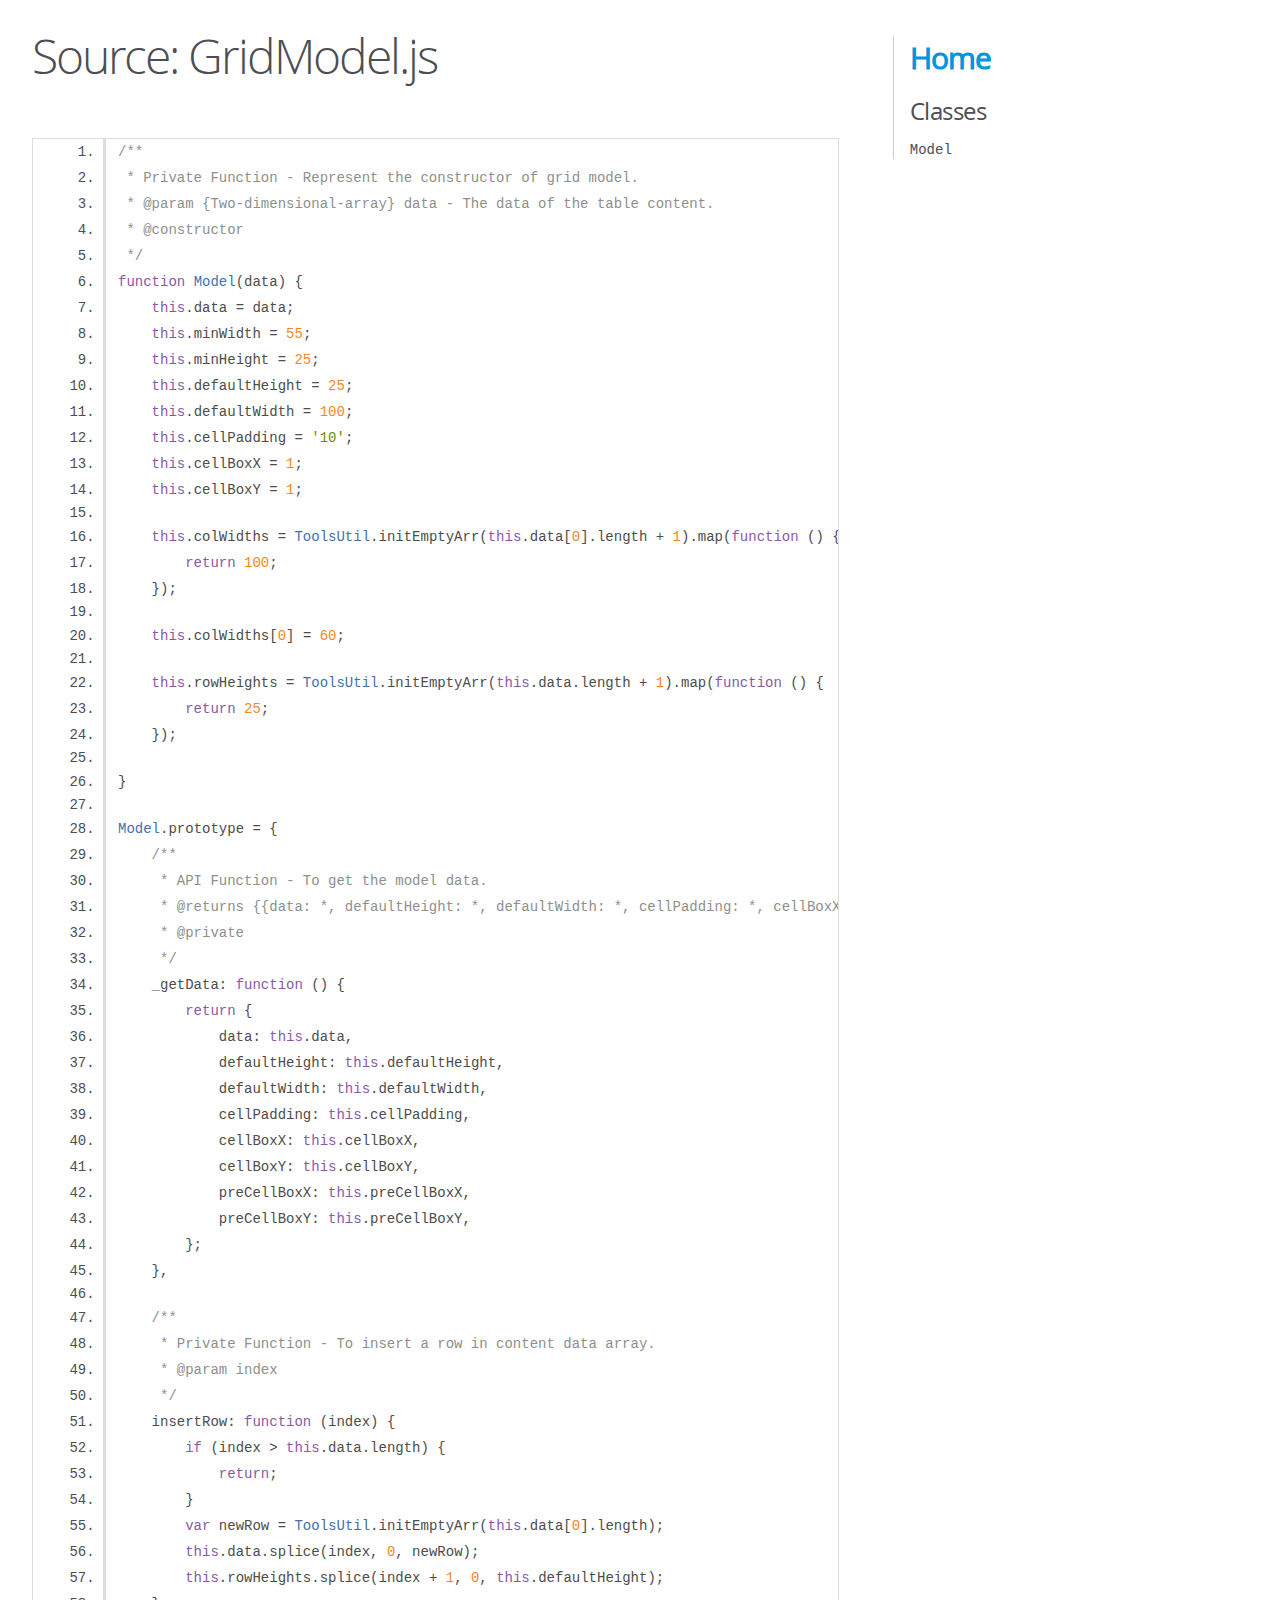
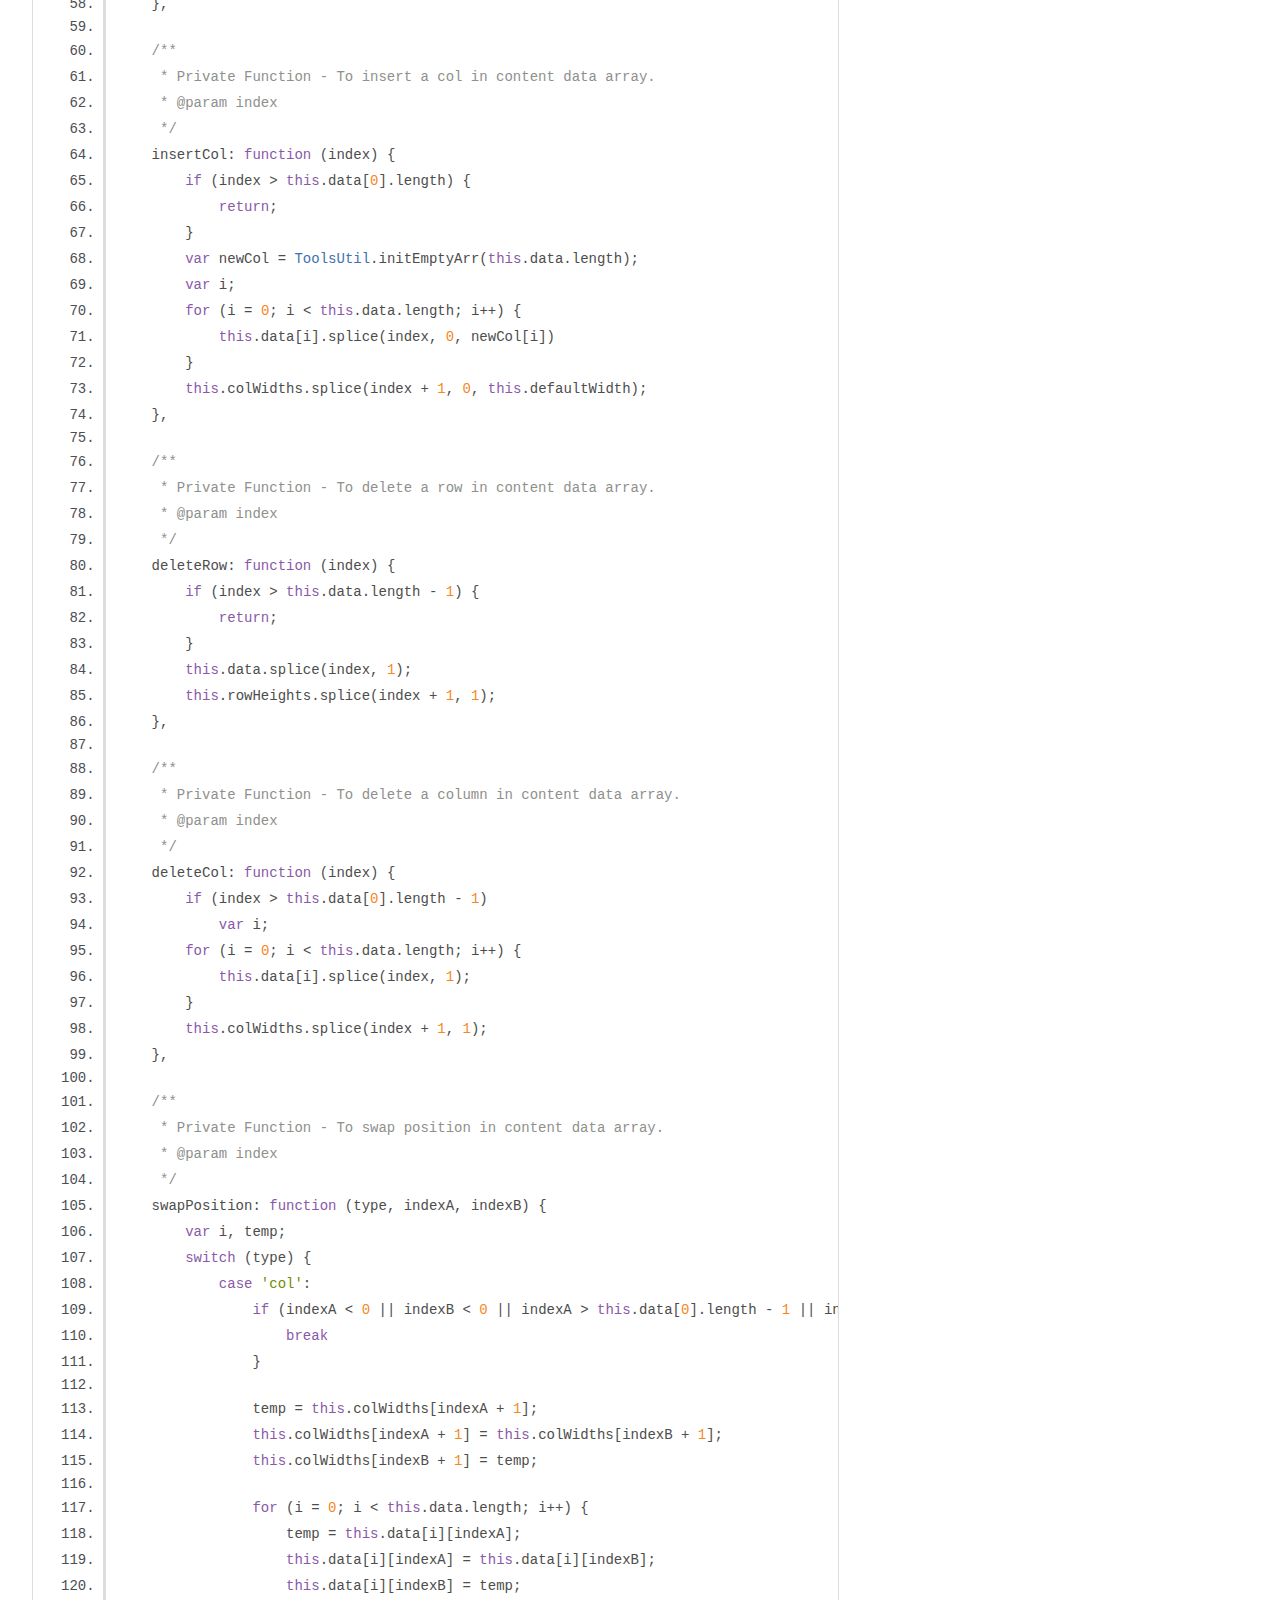
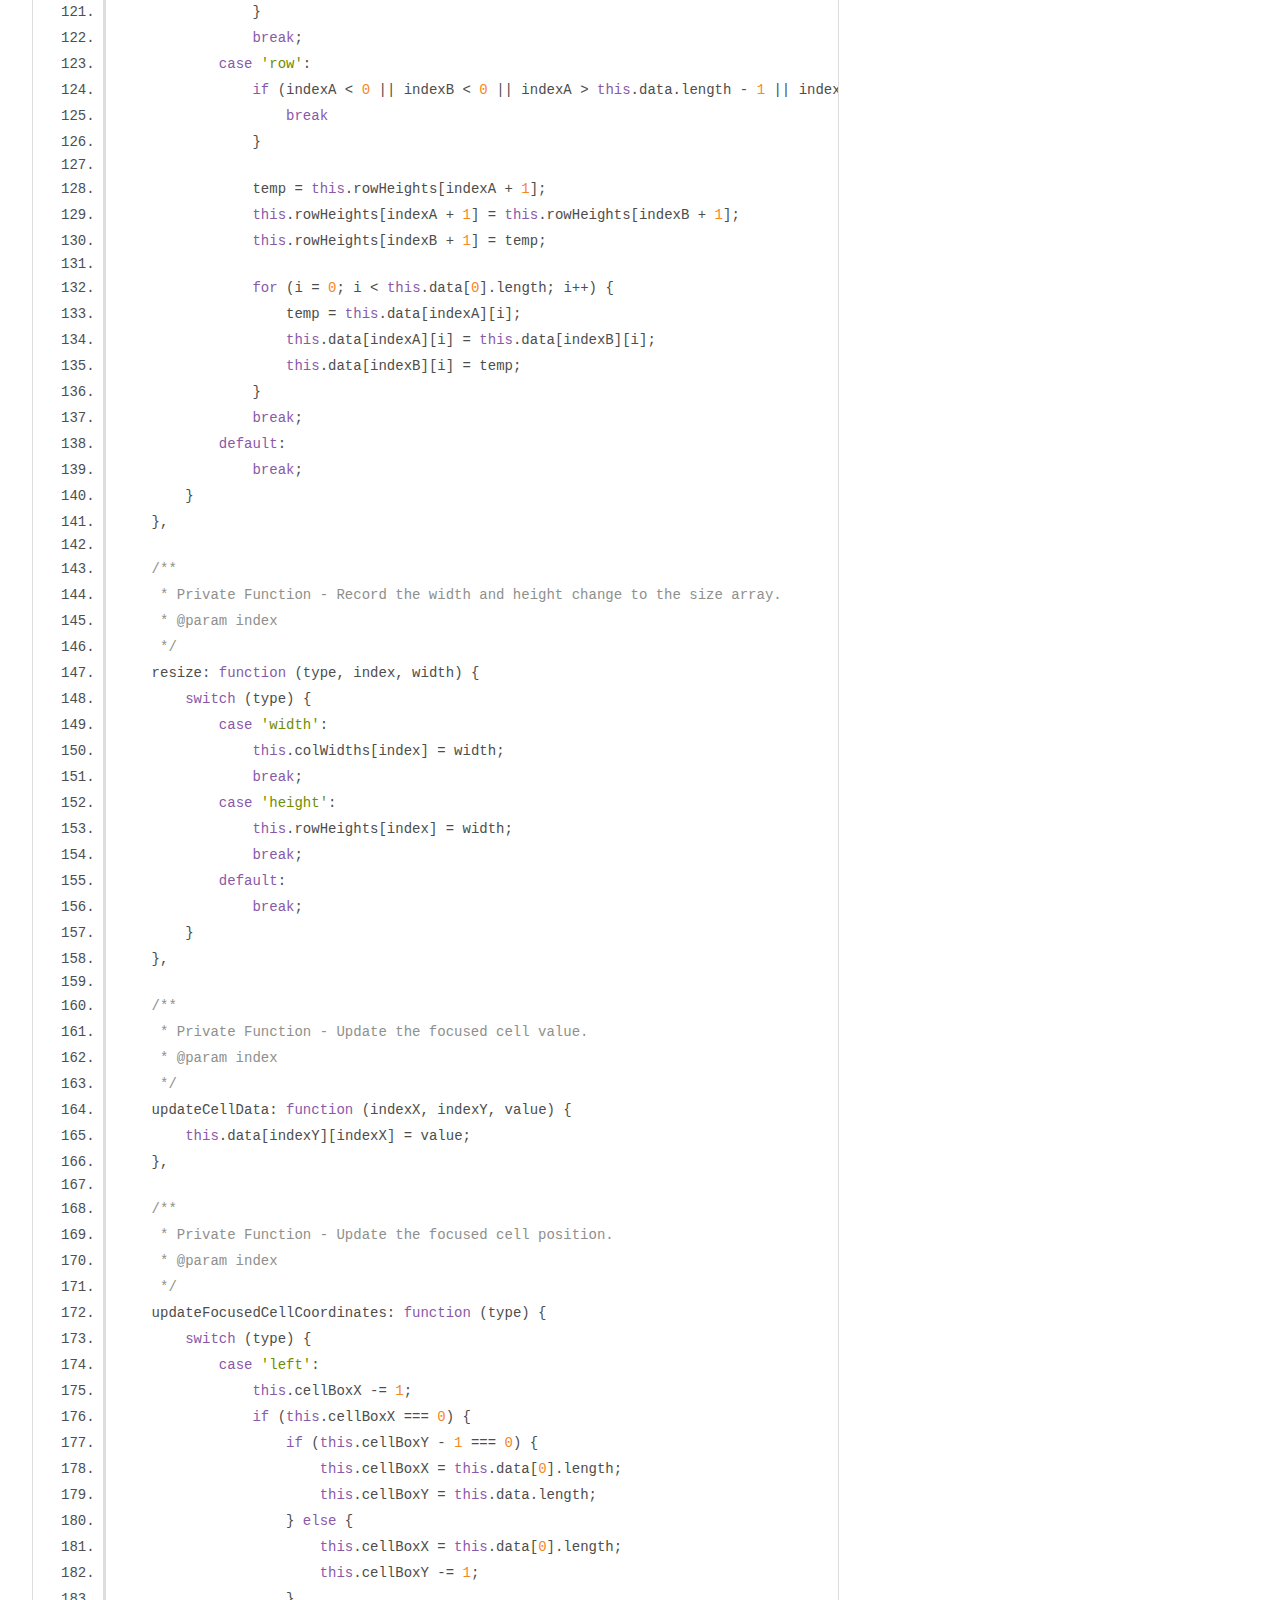
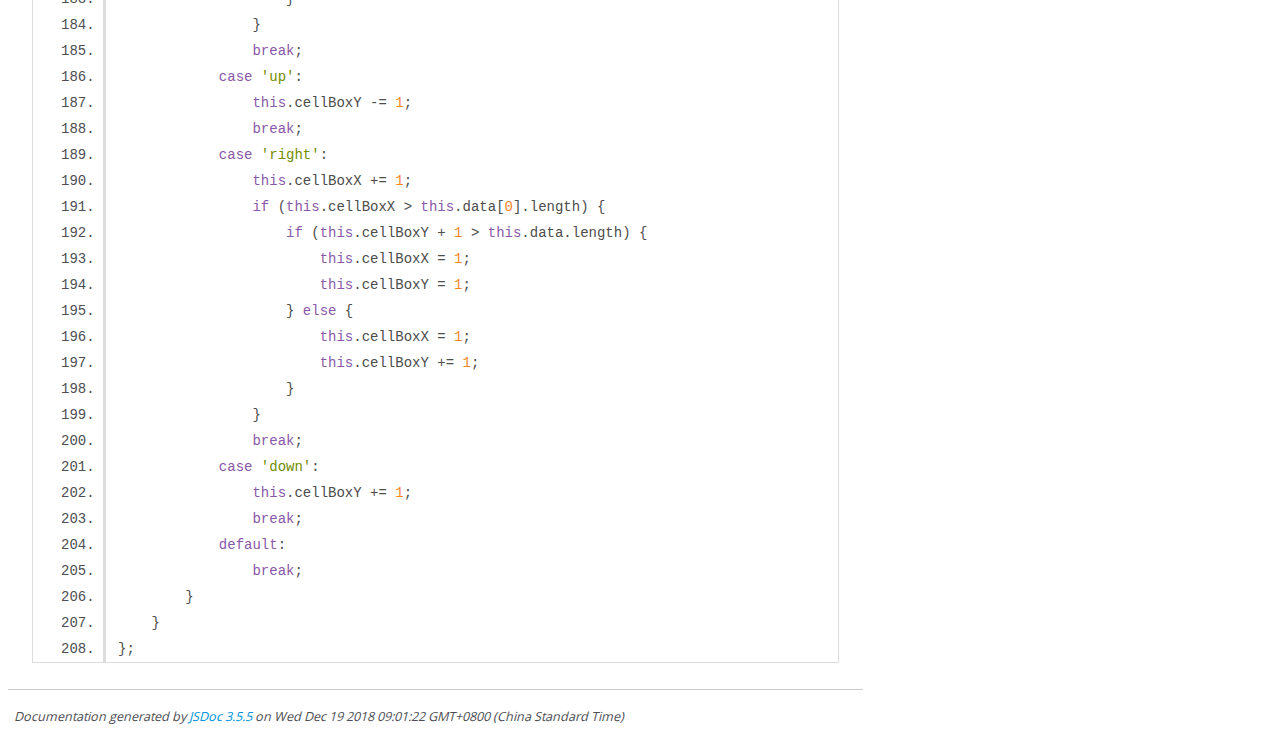
<file: out/GridModel.js.html>
<!DOCTYPE html>
<html lang="en">
<head>
    <meta charset="utf-8">
    <title>JSDoc: Source: GridModel.js</title>

    <script src="scripts/prettify/prettify.js"> </script>
    <script src="scripts/prettify/lang-css.js"> </script>
    <!--[if lt IE 9]>
      <script src="//html5shiv.googlecode.com/svn/trunk/html5.js"></script>
    <![endif]-->
    <link type="text/css" rel="stylesheet" href="styles/prettify-tomorrow.css">
    <link type="text/css" rel="stylesheet" href="styles/jsdoc-default.css">
</head>

<body>

<div id="main">

    <h1 class="page-title">Source: GridModel.js</h1>

    



    
    <section>
        <article>
            <pre class="prettyprint source linenums"><code>/**
 * Private Function - Represent the constructor of grid model.
 * @param {Two-dimensional-array} data - The data of the table content.
 * @constructor
 */
function Model(data) {
    this.data = data;
    this.minWidth = 55;
    this.minHeight = 25;
    this.defaultHeight = 25;
    this.defaultWidth = 100;
    this.cellPadding = '10';
    this.cellBoxX = 1;
    this.cellBoxY = 1;

    this.colWidths = ToolsUtil.initEmptyArr(this.data[0].length + 1).map(function () {
        return 100;
    });

    this.colWidths[0] = 60;

    this.rowHeights = ToolsUtil.initEmptyArr(this.data.length + 1).map(function () {
        return 25;
    });

}

Model.prototype = {
    /**
     * API Function - To get the model data.
     * @returns {{data: *, defaultHeight: *, defaultWidth: *, cellPadding: *, cellBoxX: *, cellBoxY: *, preCellBoxX: *, preCellBoxY: *}}
     * @private
     */
    _getData: function () {
        return {
            data: this.data,
            defaultHeight: this.defaultHeight,
            defaultWidth: this.defaultWidth,
            cellPadding: this.cellPadding,
            cellBoxX: this.cellBoxX,
            cellBoxY: this.cellBoxY,
            preCellBoxX: this.preCellBoxX,
            preCellBoxY: this.preCellBoxY,
        };
    },

    /**
     * Private Function - To insert a row in content data array.
     * @param index
     */
    insertRow: function (index) {
        if (index > this.data.length) {
            return;
        }
        var newRow = ToolsUtil.initEmptyArr(this.data[0].length);
        this.data.splice(index, 0, newRow);
        this.rowHeights.splice(index + 1, 0, this.defaultHeight);
    },

    /**
     * Private Function - To insert a col in content data array.
     * @param index
     */
    insertCol: function (index) {
        if (index > this.data[0].length) {
            return;
        }
        var newCol = ToolsUtil.initEmptyArr(this.data.length);
        var i;
        for (i = 0; i &lt; this.data.length; i++) {
            this.data[i].splice(index, 0, newCol[i])
        }
        this.colWidths.splice(index + 1, 0, this.defaultWidth);
    },

    /**
     * Private Function - To delete a row in content data array.
     * @param index
     */
    deleteRow: function (index) {
        if (index > this.data.length - 1) {
            return;
        }
        this.data.splice(index, 1);
        this.rowHeights.splice(index + 1, 1);
    },

    /**
     * Private Function - To delete a column in content data array.
     * @param index
     */
    deleteCol: function (index) {
        if (index > this.data[0].length - 1)
            var i;
        for (i = 0; i &lt; this.data.length; i++) {
            this.data[i].splice(index, 1);
        }
        this.colWidths.splice(index + 1, 1);
    },

    /**
     * Private Function - To swap position in content data array.
     * @param index
     */
    swapPosition: function (type, indexA, indexB) {
        var i, temp;
        switch (type) {
            case 'col':
                if (indexA &lt; 0 || indexB &lt; 0 || indexA > this.data[0].length - 1 || indexB > this.data[0].length - 1) {
                    break
                }

                temp = this.colWidths[indexA + 1];
                this.colWidths[indexA + 1] = this.colWidths[indexB + 1];
                this.colWidths[indexB + 1] = temp;

                for (i = 0; i &lt; this.data.length; i++) {
                    temp = this.data[i][indexA];
                    this.data[i][indexA] = this.data[i][indexB];
                    this.data[i][indexB] = temp;
                }
                break;
            case 'row':
                if (indexA &lt; 0 || indexB &lt; 0 || indexA > this.data.length - 1 || indexB > this.data.length - 1) {
                    break
                }

                temp = this.rowHeights[indexA + 1];
                this.rowHeights[indexA + 1] = this.rowHeights[indexB + 1];
                this.rowHeights[indexB + 1] = temp;

                for (i = 0; i &lt; this.data[0].length; i++) {
                    temp = this.data[indexA][i];
                    this.data[indexA][i] = this.data[indexB][i];
                    this.data[indexB][i] = temp;
                }
                break;
            default:
                break;
        }
    },

    /**
     * Private Function - Record the width and height change to the size array.
     * @param index
     */
    resize: function (type, index, width) {
        switch (type) {
            case 'width':
                this.colWidths[index] = width;
                break;
            case 'height':
                this.rowHeights[index] = width;
                break;
            default:
                break;
        }
    },

    /**
     * Private Function - Update the focused cell value.
     * @param index
     */
    updateCellData: function (indexX, indexY, value) {
        this.data[indexY][indexX] = value;
    },

    /**
     * Private Function - Update the focused cell position.
     * @param index
     */
    updateFocusedCellCoordinates: function (type) {
        switch (type) {
            case 'left':
                this.cellBoxX -= 1;
                if (this.cellBoxX === 0) {
                    if (this.cellBoxY - 1 === 0) {
                        this.cellBoxX = this.data[0].length;
                        this.cellBoxY = this.data.length;
                    } else {
                        this.cellBoxX = this.data[0].length;
                        this.cellBoxY -= 1;
                    }
                }
                break;
            case 'up':
                this.cellBoxY -= 1;
                break;
            case 'right':
                this.cellBoxX += 1;
                if (this.cellBoxX > this.data[0].length) {
                    if (this.cellBoxY + 1 > this.data.length) {
                        this.cellBoxX = 1;
                        this.cellBoxY = 1;
                    } else {
                        this.cellBoxX = 1;
                        this.cellBoxY += 1;
                    }
                }
                break;
            case 'down':
                this.cellBoxY += 1;
                break;
            default:
                break;
        }
    }
};</code></pre>
        </article>
    </section>




</div>

<nav>
    <h2><a href="index.html">Home</a></h2><h3>Classes</h3><ul><li><a href="Model.html">Model</a></li></ul>
</nav>

<br class="clear">

<footer>
    Documentation generated by <a href="https://github.com/jsdoc3/jsdoc">JSDoc 3.5.5</a> on Wed Dec 19 2018 09:01:22 GMT+0800 (China Standard Time)
</footer>

<script> prettyPrint(); </script>
<script src="scripts/linenumber.js"> </script>
</body>
</html>
</file>
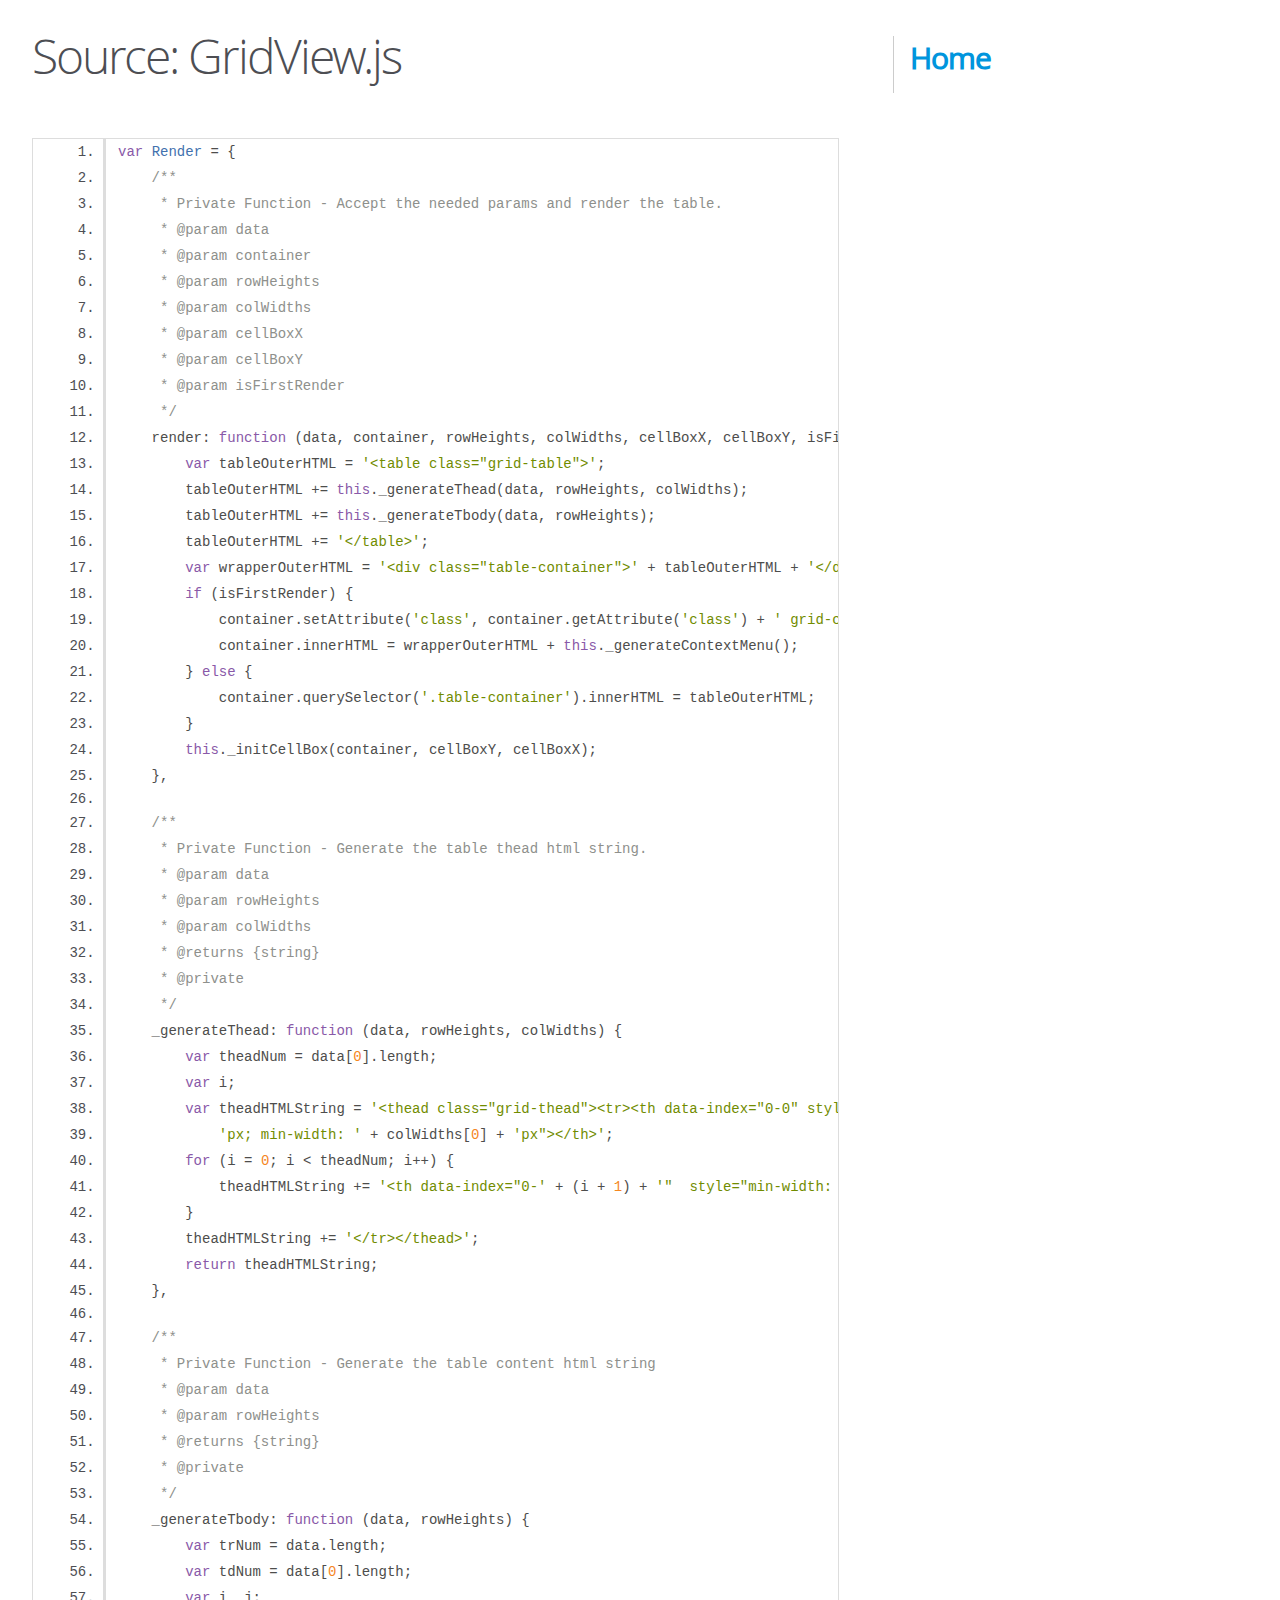
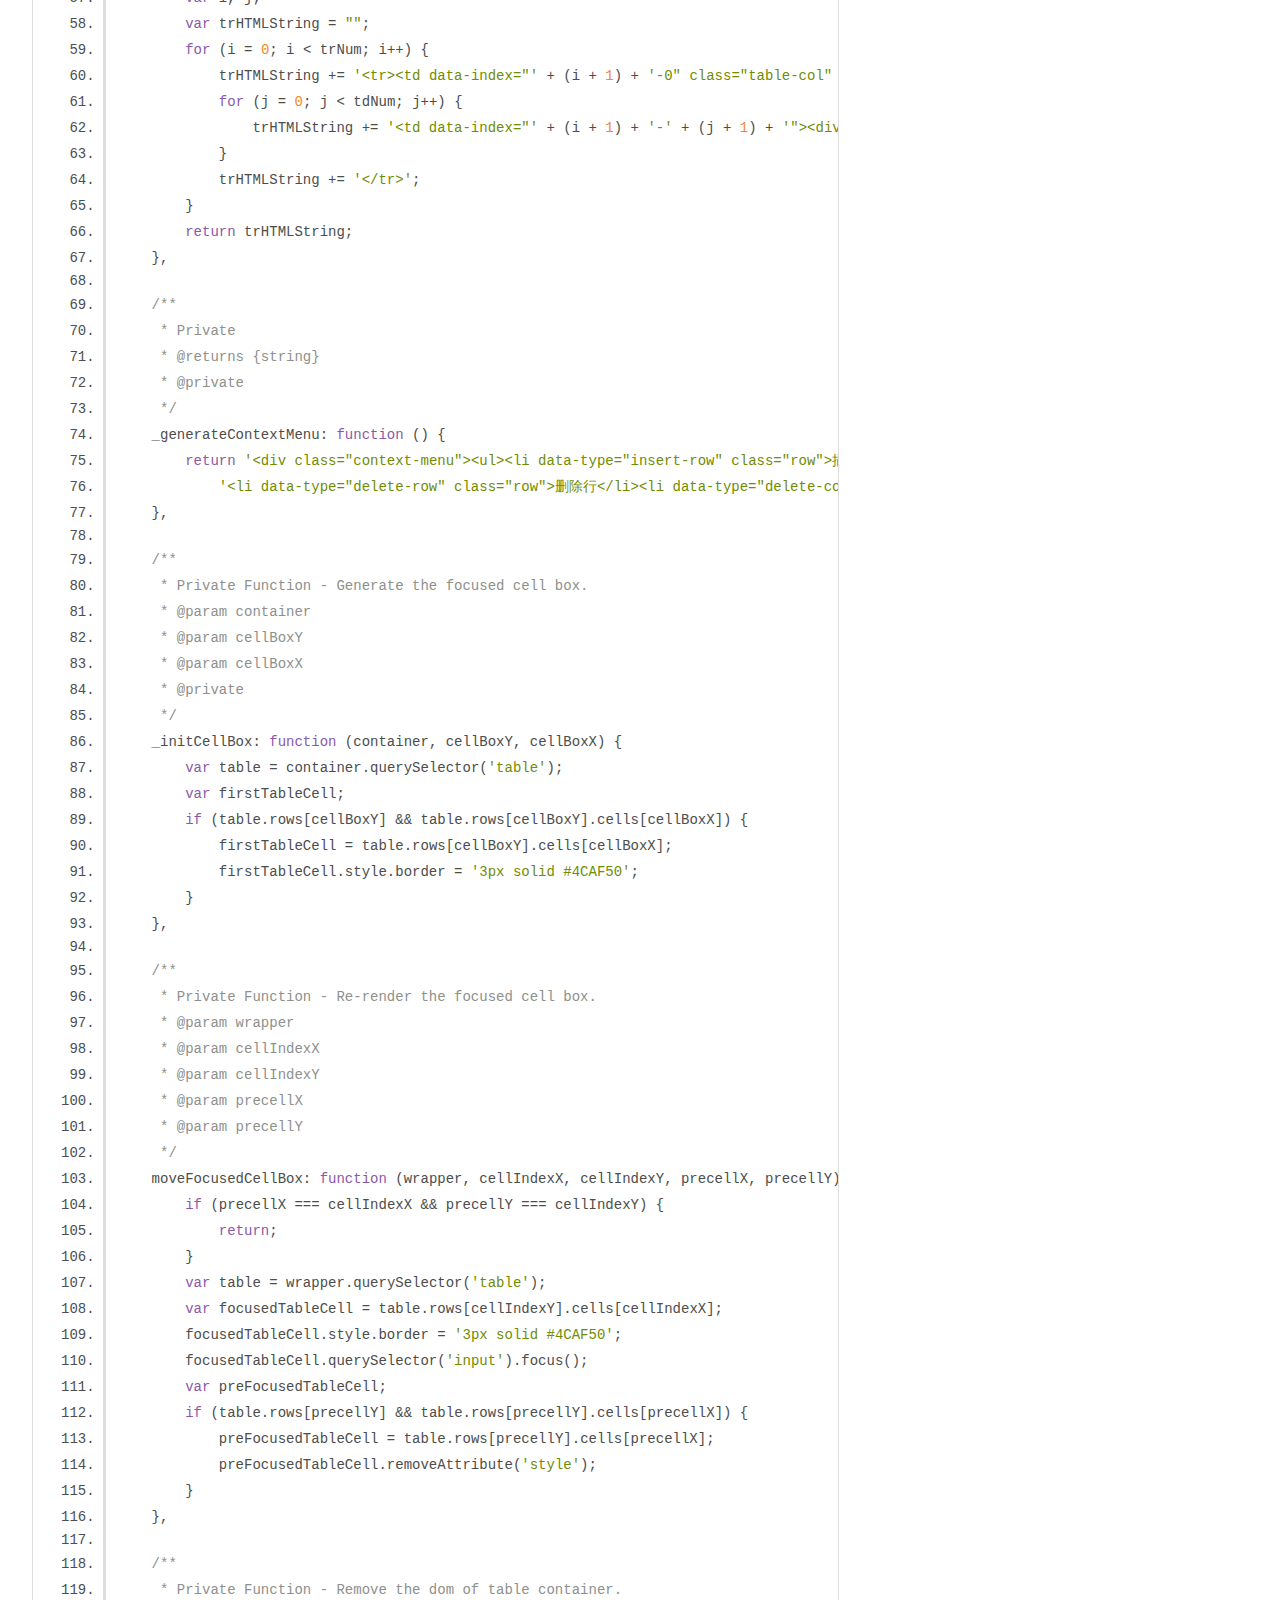
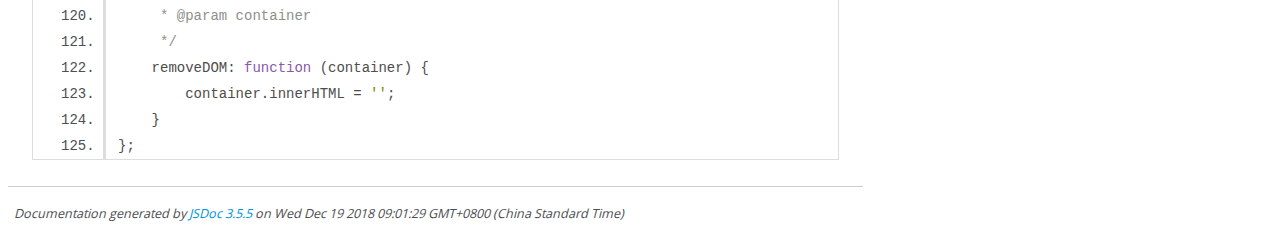
<file: out/GridView.js.html>
<!DOCTYPE html>
<html lang="en">
<head>
    <meta charset="utf-8">
    <title>JSDoc: Source: GridView.js</title>

    <script src="scripts/prettify/prettify.js"> </script>
    <script src="scripts/prettify/lang-css.js"> </script>
    <!--[if lt IE 9]>
      <script src="//html5shiv.googlecode.com/svn/trunk/html5.js"></script>
    <![endif]-->
    <link type="text/css" rel="stylesheet" href="styles/prettify-tomorrow.css">
    <link type="text/css" rel="stylesheet" href="styles/jsdoc-default.css">
</head>

<body>

<div id="main">

    <h1 class="page-title">Source: GridView.js</h1>

    



    
    <section>
        <article>
            <pre class="prettyprint source linenums"><code>var Render = {
    /**
     * Private Function - Accept the needed params and render the table.
     * @param data
     * @param container
     * @param rowHeights
     * @param colWidths
     * @param cellBoxX
     * @param cellBoxY
     * @param isFirstRender
     */
    render: function (data, container, rowHeights, colWidths, cellBoxX, cellBoxY, isFirstRender) {
        var tableOuterHTML = '&lt;table class="grid-table">';
        tableOuterHTML += this._generateThead(data, rowHeights, colWidths);
        tableOuterHTML += this._generateTbody(data, rowHeights);
        tableOuterHTML += '&lt;/table>';
        var wrapperOuterHTML = '&lt;div class="table-container">' + tableOuterHTML + '&lt;/div>';
        if (isFirstRender) {
            container.setAttribute('class', container.getAttribute('class') + ' grid-container');
            container.innerHTML = wrapperOuterHTML + this._generateContextMenu();
        } else {
            container.querySelector('.table-container').innerHTML = tableOuterHTML;
        }
        this._initCellBox(container, cellBoxY, cellBoxX);
    },

    /**
     * Private Function - Generate the table thead html string.
     * @param data
     * @param rowHeights
     * @param colWidths
     * @returns {string}
     * @private
     */
    _generateThead: function (data, rowHeights, colWidths) {
        var theadNum = data[0].length;
        var i;
        var theadHTMLString = '&lt;thead class="grid-thead">&lt;tr>&lt;th data-index="0-0" style="height: ' + rowHeights[0] +
            'px; min-width: ' + colWidths[0] + 'px">&lt;/th>';
        for (i = 0; i &lt; theadNum; i++) {
            theadHTMLString += '&lt;th data-index="0-' + (i + 1) + '"  style="min-width: ' + colWidths[i + 1] + 'px;">' + ToolsUtil.convert10DTo26D(i + 1) + '&lt;/th>';
        }
        theadHTMLString += '&lt;/tr>&lt;/thead>';
        return theadHTMLString;
    },

    /**
     * Private Function - Generate the table content html string
     * @param data
     * @param rowHeights
     * @returns {string}
     * @private
     */
    _generateTbody: function (data, rowHeights) {
        var trNum = data.length;
        var tdNum = data[0].length;
        var i, j;
        var trHTMLString = "";
        for (i = 0; i &lt; trNum; i++) {
            trHTMLString += '&lt;tr>&lt;td data-index="' + (i + 1) + '-0" class="table-col" style=" height:' + rowHeights[i + 1] + 'px;">' + (i + 1);
            for (j = 0; j &lt; tdNum; j++) {
                trHTMLString += '&lt;td data-index="' + (i + 1) + '-' + (j + 1) + '">&lt;div>&lt;input value="' + data[i][j] + '">&lt;/div>&lt;/td>';
            }
            trHTMLString += '&lt;/tr>';
        }
        return trHTMLString;
    },

    /**
     * Private
     * @returns {string}
     * @private
     */
    _generateContextMenu: function () {
        return '&lt;div class="context-menu">&lt;ul>&lt;li data-type="insert-row" class="row">插入行&lt;/li>&lt;li data-type="insert-col" class="col">插入列&lt;/li>' +
            '&lt;li data-type="delete-row" class="row">删除行&lt;/li>&lt;li data-type="delete-col" class="col">删除列&lt;/li>&lt;/ul>&lt;/div>';
    },

    /**
     * Private Function - Generate the focused cell box.
     * @param container
     * @param cellBoxY
     * @param cellBoxX
     * @private
     */
    _initCellBox: function (container, cellBoxY, cellBoxX) {
        var table = container.querySelector('table');
        var firstTableCell;
        if (table.rows[cellBoxY] &amp;&amp; table.rows[cellBoxY].cells[cellBoxX]) {
            firstTableCell = table.rows[cellBoxY].cells[cellBoxX];
            firstTableCell.style.border = '3px solid #4CAF50';
        }
    },

    /**
     * Private Function - Re-render the focused cell box.
     * @param wrapper
     * @param cellIndexX
     * @param cellIndexY
     * @param precellX
     * @param precellY
     */
    moveFocusedCellBox: function (wrapper, cellIndexX, cellIndexY, precellX, precellY) {
        if (precellX === cellIndexX &amp;&amp; precellY === cellIndexY) {
            return;
        }
        var table = wrapper.querySelector('table');
        var focusedTableCell = table.rows[cellIndexY].cells[cellIndexX];
        focusedTableCell.style.border = '3px solid #4CAF50';
        focusedTableCell.querySelector('input').focus();
        var preFocusedTableCell;
        if (table.rows[precellY] &amp;&amp; table.rows[precellY].cells[precellX]) {
            preFocusedTableCell = table.rows[precellY].cells[precellX];
            preFocusedTableCell.removeAttribute('style');
        }
    },

    /**
     * Private Function - Remove the dom of table container.
     * @param container
     */
    removeDOM: function (container) {
        container.innerHTML = '';
    }
};
</code></pre>
        </article>
    </section>




</div>

<nav>
    <h2><a href="index.html">Home</a></h2>
</nav>

<br class="clear">

<footer>
    Documentation generated by <a href="https://github.com/jsdoc3/jsdoc">JSDoc 3.5.5</a> on Wed Dec 19 2018 09:01:29 GMT+0800 (China Standard Time)
</footer>

<script> prettyPrint(); </script>
<script src="scripts/linenumber.js"> </script>
</body>
</html>
</file>
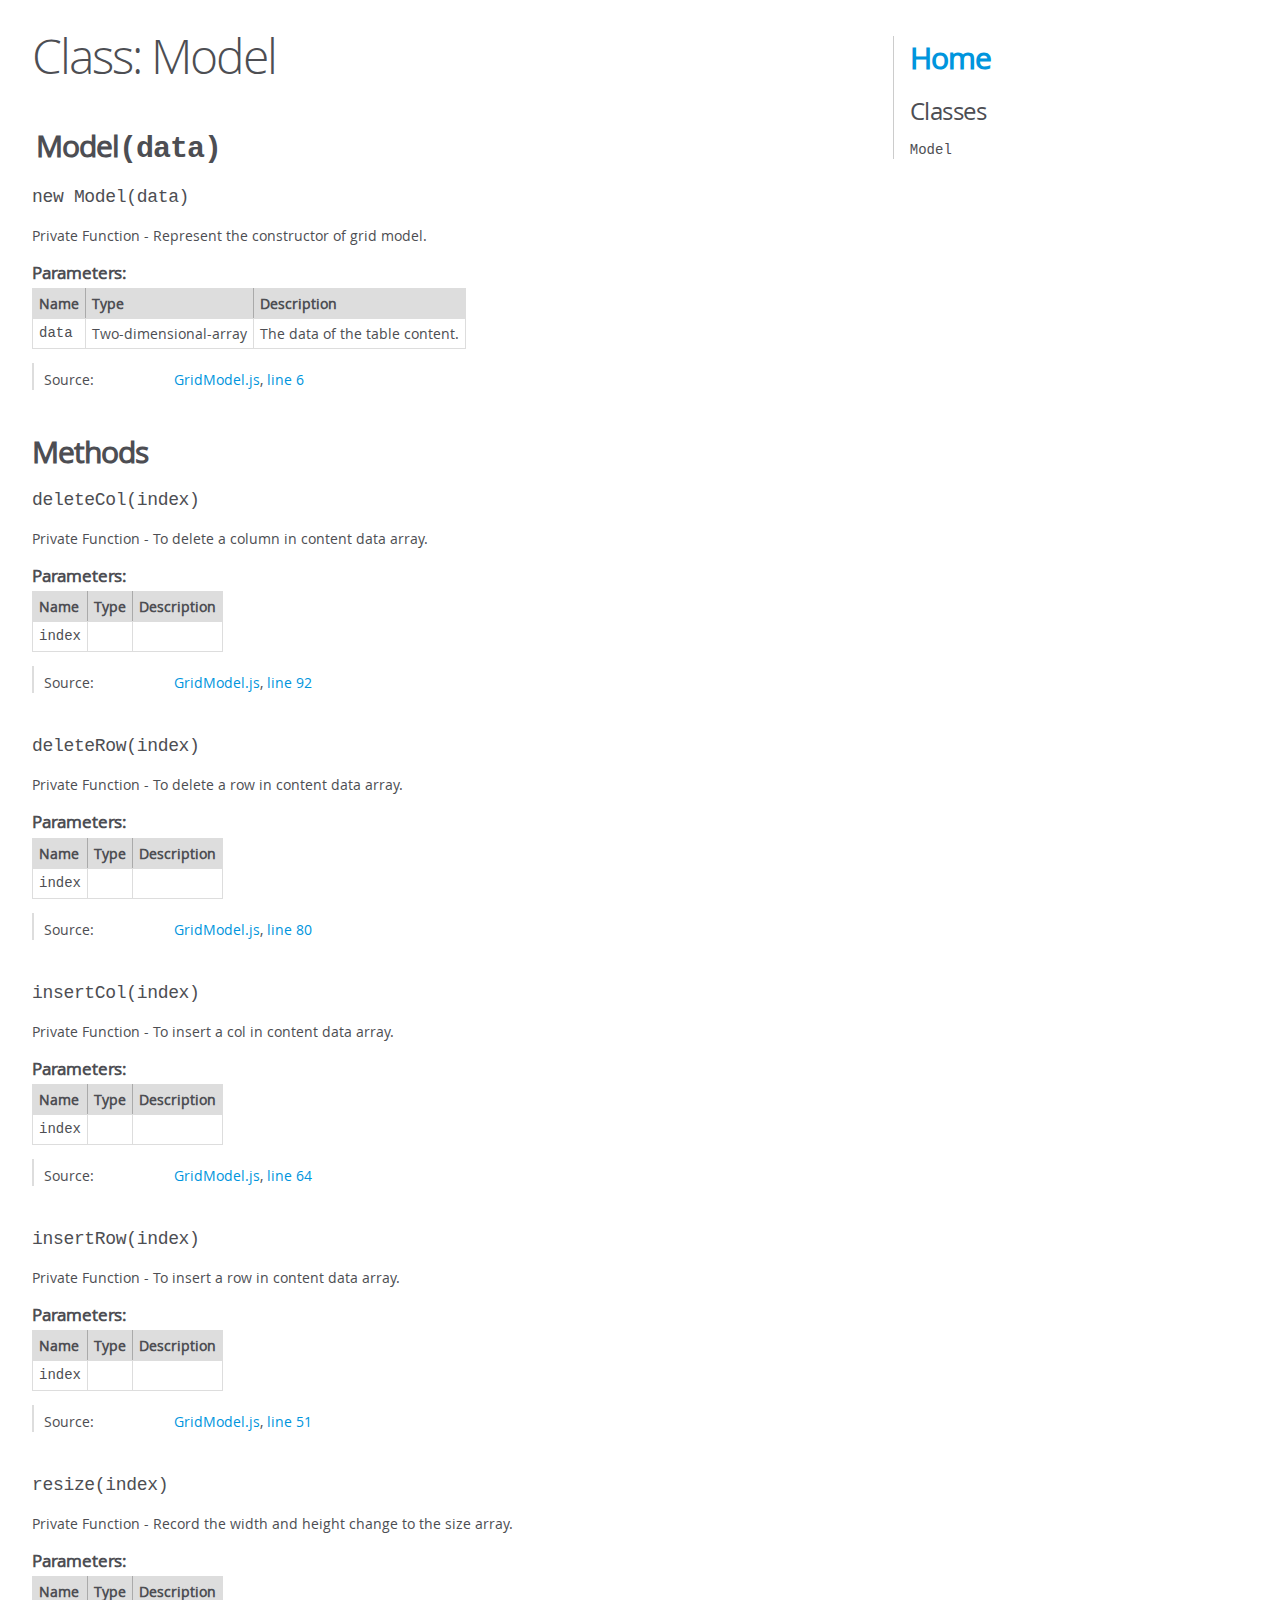
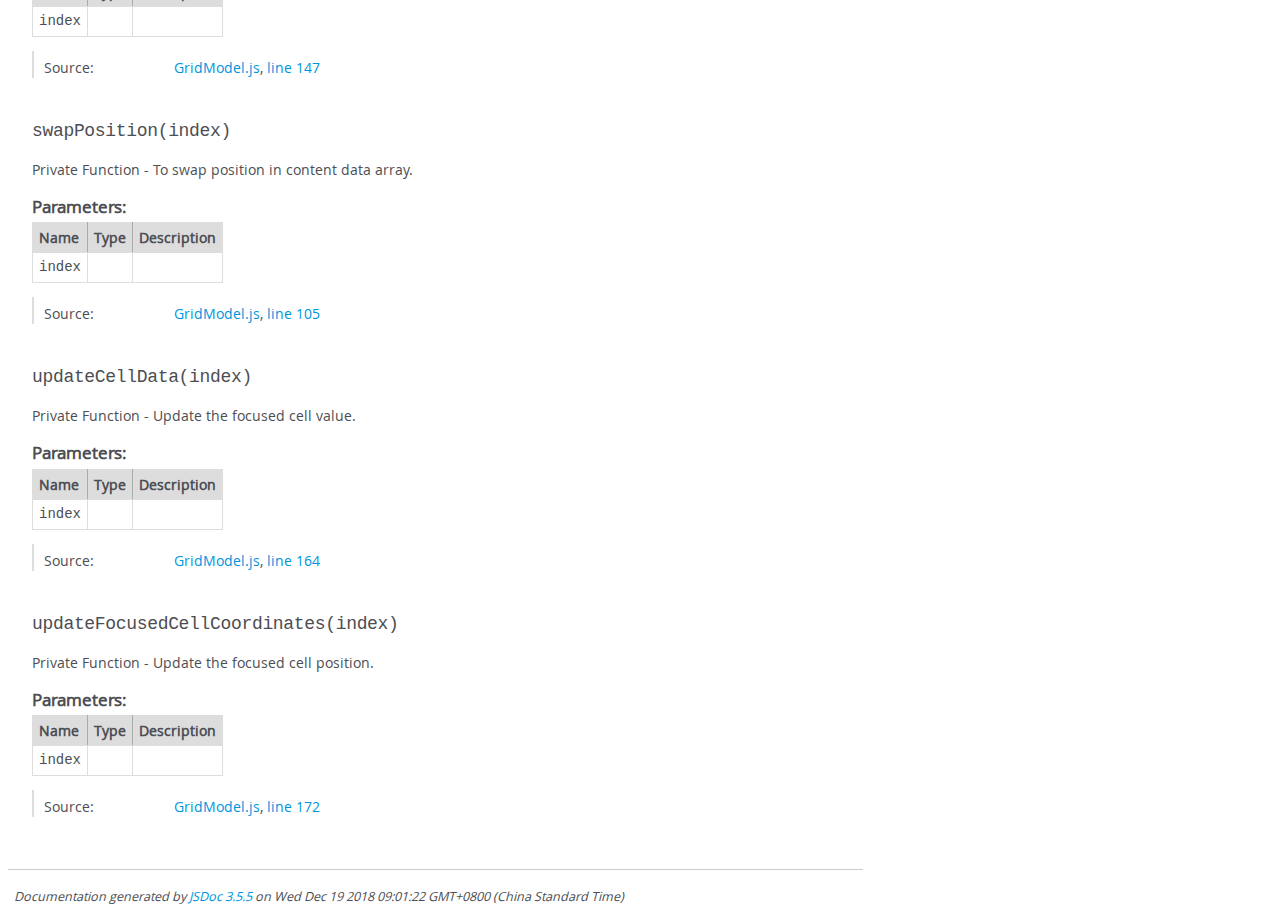
<file: out/Model.html>
<!DOCTYPE html>
<html lang="en">
<head>
    <meta charset="utf-8">
    <title>JSDoc: Class: Model</title>

    <script src="scripts/prettify/prettify.js"> </script>
    <script src="scripts/prettify/lang-css.js"> </script>
    <!--[if lt IE 9]>
      <script src="//html5shiv.googlecode.com/svn/trunk/html5.js"></script>
    <![endif]-->
    <link type="text/css" rel="stylesheet" href="styles/prettify-tomorrow.css">
    <link type="text/css" rel="stylesheet" href="styles/jsdoc-default.css">
</head>

<body>

<div id="main">

    <h1 class="page-title">Class: Model</h1>

    




<section>

<header>
    
        <h2><span class="attribs"><span class="type-signature"></span></span>Model<span class="signature">(data)</span><span class="type-signature"></span></h2>
        
    
</header>

<article>
    <div class="container-overview">
    
        

    

    
    <h4 class="name" id="Model"><span class="type-signature"></span>new Model<span class="signature">(data)</span><span class="type-signature"></span></h4>
    

    



<div class="description">
    Private Function - Represent the constructor of grid model.
</div>









    <h5>Parameters:</h5>
    

<table class="params">
    <thead>
    <tr>
        
        <th>Name</th>
        

        <th>Type</th>

        

        

        <th class="last">Description</th>
    </tr>
    </thead>

    <tbody>
    

        <tr>
            
                <td class="name"><code>data</code></td>
            

            <td class="type">
            
                
<span class="param-type">Two-dimensional-array</span>


            
            </td>

            

            

            <td class="description last">The data of the table content.</td>
        </tr>

    
    </tbody>
</table>






<dl class="details">

    

    

    

    

    

    

    

    

    

    

    

    

    
    <dt class="tag-source">Source:</dt>
    <dd class="tag-source"><ul class="dummy"><li>
        <a href="GridModel.js.html">GridModel.js</a>, <a href="GridModel.js.html#line6">line 6</a>
    </li></ul></dd>
    

    

    

    
</dl>


















    
    </div>

    

    

    

    

    

    

    

    
        <h3 class="subsection-title">Methods</h3>

        
            

    

    
    <h4 class="name" id="deleteCol"><span class="type-signature"></span>deleteCol<span class="signature">(index)</span><span class="type-signature"></span></h4>
    

    



<div class="description">
    Private Function - To delete a column in content data array.
</div>









    <h5>Parameters:</h5>
    

<table class="params">
    <thead>
    <tr>
        
        <th>Name</th>
        

        <th>Type</th>

        

        

        <th class="last">Description</th>
    </tr>
    </thead>

    <tbody>
    

        <tr>
            
                <td class="name"><code>index</code></td>
            

            <td class="type">
            
            </td>

            

            

            <td class="description last"></td>
        </tr>

    
    </tbody>
</table>






<dl class="details">

    

    

    

    

    

    

    

    

    

    

    

    

    
    <dt class="tag-source">Source:</dt>
    <dd class="tag-source"><ul class="dummy"><li>
        <a href="GridModel.js.html">GridModel.js</a>, <a href="GridModel.js.html#line92">line 92</a>
    </li></ul></dd>
    

    

    

    
</dl>


















        
            

    

    
    <h4 class="name" id="deleteRow"><span class="type-signature"></span>deleteRow<span class="signature">(index)</span><span class="type-signature"></span></h4>
    

    



<div class="description">
    Private Function - To delete a row in content data array.
</div>









    <h5>Parameters:</h5>
    

<table class="params">
    <thead>
    <tr>
        
        <th>Name</th>
        

        <th>Type</th>

        

        

        <th class="last">Description</th>
    </tr>
    </thead>

    <tbody>
    

        <tr>
            
                <td class="name"><code>index</code></td>
            

            <td class="type">
            
            </td>

            

            

            <td class="description last"></td>
        </tr>

    
    </tbody>
</table>






<dl class="details">

    

    

    

    

    

    

    

    

    

    

    

    

    
    <dt class="tag-source">Source:</dt>
    <dd class="tag-source"><ul class="dummy"><li>
        <a href="GridModel.js.html">GridModel.js</a>, <a href="GridModel.js.html#line80">line 80</a>
    </li></ul></dd>
    

    

    

    
</dl>


















        
            

    

    
    <h4 class="name" id="insertCol"><span class="type-signature"></span>insertCol<span class="signature">(index)</span><span class="type-signature"></span></h4>
    

    



<div class="description">
    Private Function - To insert a col in content data array.
</div>









    <h5>Parameters:</h5>
    

<table class="params">
    <thead>
    <tr>
        
        <th>Name</th>
        

        <th>Type</th>

        

        

        <th class="last">Description</th>
    </tr>
    </thead>

    <tbody>
    

        <tr>
            
                <td class="name"><code>index</code></td>
            

            <td class="type">
            
            </td>

            

            

            <td class="description last"></td>
        </tr>

    
    </tbody>
</table>






<dl class="details">

    

    

    

    

    

    

    

    

    

    

    

    

    
    <dt class="tag-source">Source:</dt>
    <dd class="tag-source"><ul class="dummy"><li>
        <a href="GridModel.js.html">GridModel.js</a>, <a href="GridModel.js.html#line64">line 64</a>
    </li></ul></dd>
    

    

    

    
</dl>


















        
            

    

    
    <h4 class="name" id="insertRow"><span class="type-signature"></span>insertRow<span class="signature">(index)</span><span class="type-signature"></span></h4>
    

    



<div class="description">
    Private Function - To insert a row in content data array.
</div>









    <h5>Parameters:</h5>
    

<table class="params">
    <thead>
    <tr>
        
        <th>Name</th>
        

        <th>Type</th>

        

        

        <th class="last">Description</th>
    </tr>
    </thead>

    <tbody>
    

        <tr>
            
                <td class="name"><code>index</code></td>
            

            <td class="type">
            
            </td>

            

            

            <td class="description last"></td>
        </tr>

    
    </tbody>
</table>






<dl class="details">

    

    

    

    

    

    

    

    

    

    

    

    

    
    <dt class="tag-source">Source:</dt>
    <dd class="tag-source"><ul class="dummy"><li>
        <a href="GridModel.js.html">GridModel.js</a>, <a href="GridModel.js.html#line51">line 51</a>
    </li></ul></dd>
    

    

    

    
</dl>


















        
            

    

    
    <h4 class="name" id="resize"><span class="type-signature"></span>resize<span class="signature">(index)</span><span class="type-signature"></span></h4>
    

    



<div class="description">
    Private Function - Record the width and height change to the size array.
</div>









    <h5>Parameters:</h5>
    

<table class="params">
    <thead>
    <tr>
        
        <th>Name</th>
        

        <th>Type</th>

        

        

        <th class="last">Description</th>
    </tr>
    </thead>

    <tbody>
    

        <tr>
            
                <td class="name"><code>index</code></td>
            

            <td class="type">
            
            </td>

            

            

            <td class="description last"></td>
        </tr>

    
    </tbody>
</table>






<dl class="details">

    

    

    

    

    

    

    

    

    

    

    

    

    
    <dt class="tag-source">Source:</dt>
    <dd class="tag-source"><ul class="dummy"><li>
        <a href="GridModel.js.html">GridModel.js</a>, <a href="GridModel.js.html#line147">line 147</a>
    </li></ul></dd>
    

    

    

    
</dl>


















        
            

    

    
    <h4 class="name" id="swapPosition"><span class="type-signature"></span>swapPosition<span class="signature">(index)</span><span class="type-signature"></span></h4>
    

    



<div class="description">
    Private Function - To swap position in content data array.
</div>









    <h5>Parameters:</h5>
    

<table class="params">
    <thead>
    <tr>
        
        <th>Name</th>
        

        <th>Type</th>

        

        

        <th class="last">Description</th>
    </tr>
    </thead>

    <tbody>
    

        <tr>
            
                <td class="name"><code>index</code></td>
            

            <td class="type">
            
            </td>

            

            

            <td class="description last"></td>
        </tr>

    
    </tbody>
</table>






<dl class="details">

    

    

    

    

    

    

    

    

    

    

    

    

    
    <dt class="tag-source">Source:</dt>
    <dd class="tag-source"><ul class="dummy"><li>
        <a href="GridModel.js.html">GridModel.js</a>, <a href="GridModel.js.html#line105">line 105</a>
    </li></ul></dd>
    

    

    

    
</dl>


















        
            

    

    
    <h4 class="name" id="updateCellData"><span class="type-signature"></span>updateCellData<span class="signature">(index)</span><span class="type-signature"></span></h4>
    

    



<div class="description">
    Private Function - Update the focused cell value.
</div>









    <h5>Parameters:</h5>
    

<table class="params">
    <thead>
    <tr>
        
        <th>Name</th>
        

        <th>Type</th>

        

        

        <th class="last">Description</th>
    </tr>
    </thead>

    <tbody>
    

        <tr>
            
                <td class="name"><code>index</code></td>
            

            <td class="type">
            
            </td>

            

            

            <td class="description last"></td>
        </tr>

    
    </tbody>
</table>






<dl class="details">

    

    

    

    

    

    

    

    

    

    

    

    

    
    <dt class="tag-source">Source:</dt>
    <dd class="tag-source"><ul class="dummy"><li>
        <a href="GridModel.js.html">GridModel.js</a>, <a href="GridModel.js.html#line164">line 164</a>
    </li></ul></dd>
    

    

    

    
</dl>


















        
            

    

    
    <h4 class="name" id="updateFocusedCellCoordinates"><span class="type-signature"></span>updateFocusedCellCoordinates<span class="signature">(index)</span><span class="type-signature"></span></h4>
    

    



<div class="description">
    Private Function - Update the focused cell position.
</div>









    <h5>Parameters:</h5>
    

<table class="params">
    <thead>
    <tr>
        
        <th>Name</th>
        

        <th>Type</th>

        

        

        <th class="last">Description</th>
    </tr>
    </thead>

    <tbody>
    

        <tr>
            
                <td class="name"><code>index</code></td>
            

            <td class="type">
            
            </td>

            

            

            <td class="description last"></td>
        </tr>

    
    </tbody>
</table>






<dl class="details">

    

    

    

    

    

    

    

    

    

    

    

    

    
    <dt class="tag-source">Source:</dt>
    <dd class="tag-source"><ul class="dummy"><li>
        <a href="GridModel.js.html">GridModel.js</a>, <a href="GridModel.js.html#line172">line 172</a>
    </li></ul></dd>
    

    

    

    
</dl>


















        
    

    

    
</article>

</section>




</div>

<nav>
    <h2><a href="index.html">Home</a></h2><h3>Classes</h3><ul><li><a href="Model.html">Model</a></li></ul>
</nav>

<br class="clear">

<footer>
    Documentation generated by <a href="https://github.com/jsdoc3/jsdoc">JSDoc 3.5.5</a> on Wed Dec 19 2018 09:01:22 GMT+0800 (China Standard Time)
</footer>

<script> prettyPrint(); </script>
<script src="scripts/linenumber.js"> </script>
</body>
</html>
</file>
<file: main.css>
.table-container {
    overflow: auto;
    width: 1200px;
    height: 600px;
    border-radius: 3px;
    border-right: 1px solid #d9d9d9;
    -webkit-touch-callout: none;
    -webkit-user-select: none;
    -moz-user-select: none;
    -ms-user-select: none;
    user-select: none;
}

.table-container:focus {
    outline: none;
}

.grid-container .context-menu {
    visibility: hidden;
    position: absolute;
    tab-index: 1;
    background-color:#f2f2f2;
    border:1px solid #BFBFBF;
    box-shadow:2px 2px 3px #aaaaaa;
}

.grid-container .context-menu ul {
    display: inline-block;
    padding: 0;
    margin: auto;
}

.grid-container .context-menu ul li {
    text-align: center;
    display: block;
    list-style-type:none;
    color: #000;
    padding: 8px 16px;
    text-decoration: none;
}

.grid-container .context-menu ul li:hover {
    background-color: #4CAF50;
    color: white;
}

.grid-container .input-menu {
    display: none;
}

.grid-table {
    border-collapse: collapse;
    margin-bottom: 500px;
    margin-right: 1200px;
    display: inline-block;
}

.grid-table th {
    vertical-align: middle;
    text-align: center;
    background-color: #f3f3f3;
    border: 1px solid #C0C0C0;
    font-family: Arial, sans-serif;
    font-weight: 400;
    font-size: 13px;
}

.grid-table td {
    vertical-align: middle;
    text-align: center;
    border: 1px solid #d9d9d9;
}

.grid-table .table-col {
    border: 1px solid #C0C0C0;
    background-color: #f3f3f3;
    font-family: Arial, sans-serif;
    font-weight: 400;
    font-size: 10px;
}

.grid-table td input{
    display: inline-block;
    background-color: inherit;
}

.grid-table input {
    -webkit-appearance:none;
    -moz-appearance: none;

    display: inline-block;
    outline: none;
    border: 0;
    width: 95%;
    height: 100%;
    overflow: hidden;
    white-space: nowrap;
    text-overflow: ellipsis;
    font-family: Arial, sans-serif;
    font-weight: 400;
    font-size: 10px;
    color: transparent;
    /*文字陰影代替文字*/
    text-shadow: 0 0 0 #000;
}

.grid-table td div {
    width: 100%;
    height: 100%;
    box-sizing: border-box;
}

.control-panel {
    width: 700px;
    border:1px solid #C0C0C0;
    margin: 30px;
    padding: auto;
}

.control-panel input {
    width: 100px;
    height: 18px;
    padding: 6px 12px;
    font-size: 14px;
    line-height: 1.42857143;
    color: #555;
    background-color: #fff;
    border: 1px solid #ccc;
    border-radius: 4px;
    margin-left: 15px;
    margin-right: 5px;
}

.control-panel label {
    margin-left: 15px;
}

button {
    display: inline-block;
    padding: 6px 6px;
    width: 80px;
    margin-bottom: 0;
    font-size: 12px;
    font-weight: 400;
    line-height: 1.42857143;
    text-align: center;
    white-space: nowrap;
    vertical-align: middle;
    user-select: none;
    border: 1px solid #ccc;
    border-radius: 10px;
    cursor: pointer;
    background-color: #f3f3f3;
}

button:hover {
    color: #333;
    background-color: #e6e6e6;
    border-color: #adadad;
}

.control-input-panel {
    position: relative;
    float: left;
    margin-right: 50px;
}

.control-input-delete {
    margin-bottom: 10px;
    margin-top: 20px;
    border-bottom: 1px #C0C0C0 dashed;
}

.control-input-delete div {
    margin-bottom: 10px;
}

.control-swap div {
    margin-bottom: 10px;
}

.control-move-panel {
    position: relative;
    float: right;
    margin-left: 20px;
    margin-top: 20px;
    border: 1px solid grey;
    width: 100px;
    height: 100px;
    -moz-border-radius: 50px;
    -webkit-border-radius: 50px;
    border-radius: 50px;
}

.control-move-panel button {
    width: 30px;
    height: 30px;
    margin-bottom: 5px;
}

#MoveUp, #MoveDown {
    margin-left: 35px;
}

#MoveRight {
    float: right;
}

.destroy-btn button{
    position: relative;
    float: right;
    margin-right: 15px;
    margin-top: 36px;
    background-color: #e6e6e6;
}

.destroy-btn button:hover {
    background-color: #808080;
}
</file>
<file: out/styles/prettify-tomorrow.css>
/* Tomorrow Theme */
/* Original theme - https://github.com/chriskempson/tomorrow-theme */
/* Pretty printing styles. Used with prettify.js. */
/* SPAN elements with the classes below are added by prettyprint. */
/* plain text */
.pln {
  color: #4d4d4c; }

@media screen {
  /* string content */
  .str {
    color: #718c00; }

  /* a keyword */
  .kwd {
    color: #8959a8; }

  /* a comment */
  .com {
    color: #8e908c; }

  /* a type name */
  .typ {
    color: #4271ae; }

  /* a literal value */
  .lit {
    color: #f5871f; }

  /* punctuation */
  .pun {
    color: #4d4d4c; }

  /* lisp open bracket */
  .opn {
    color: #4d4d4c; }

  /* lisp close bracket */
  .clo {
    color: #4d4d4c; }

  /* a markup tag name */
  .tag {
    color: #c82829; }

  /* a markup attribute name */
  .atn {
    color: #f5871f; }

  /* a markup attribute value */
  .atv {
    color: #3e999f; }

  /* a declaration */
  .dec {
    color: #f5871f; }

  /* a variable name */
  .var {
    color: #c82829; }

  /* a function name */
  .fun {
    color: #4271ae; } }
/* Use higher contrast and text-weight for printable form. */
@media print, projection {
  .str {
    color: #060; }

  .kwd {
    color: #006;
    font-weight: bold; }

  .com {
    color: #600;
    font-style: italic; }

  .typ {
    color: #404;
    font-weight: bold; }

  .lit {
    color: #044; }

  .pun, .opn, .clo {
    color: #440; }

  .tag {
    color: #006;
    font-weight: bold; }

  .atn {
    color: #404; }

  .atv {
    color: #060; } }
/* Style */
/*
pre.prettyprint {
  background: white;
  font-family: Consolas, Monaco, 'Andale Mono', monospace;
  font-size: 12px;
  line-height: 1.5;
  border: 1px solid #ccc;
  padding: 10px; }
*/

/* Specify class=linenums on a pre to get line numbering */
ol.linenums {
  margin-top: 0;
  margin-bottom: 0; }

/* IE indents via margin-left */
li.L0,
li.L1,
li.L2,
li.L3,
li.L4,
li.L5,
li.L6,
li.L7,
li.L8,
li.L9 {
  /* */ }

/* Alternate shading for lines */
li.L1,
li.L3,
li.L5,
li.L7,
li.L9 {
  /* */ }
</file>
<file: out/styles/jsdoc-default.css>
@font-face {
    font-family: 'Open Sans';
    font-weight: normal;
    font-style: normal;
    src: url('../fonts/OpenSans-Regular-webfont.eot');
    src:
        local('Open Sans'),
        local('OpenSans'),
        url('../fonts/OpenSans-Regular-webfont.eot?#iefix') format('embedded-opentype'),
        url('../fonts/OpenSans-Regular-webfont.woff') format('woff'),
        url('../fonts/OpenSans-Regular-webfont.svg#open_sansregular') format('svg');
}

@font-face {
    font-family: 'Open Sans Light';
    font-weight: normal;
    font-style: normal;
    src: url('../fonts/OpenSans-Light-webfont.eot');
    src:
        local('Open Sans Light'),
        local('OpenSans Light'),
        url('../fonts/OpenSans-Light-webfont.eot?#iefix') format('embedded-opentype'),
        url('../fonts/OpenSans-Light-webfont.woff') format('woff'),
        url('../fonts/OpenSans-Light-webfont.svg#open_sanslight') format('svg');
}

html
{
    overflow: auto;
    background-color: #fff;
    font-size: 14px;
}

body
{
    font-family: 'Open Sans', sans-serif;
    line-height: 1.5;
    color: #4d4e53;
    background-color: white;
}

a, a:visited, a:active {
    color: #0095dd;
    text-decoration: none;
}

a:hover {
    text-decoration: underline;
}

header
{
    display: block;
    padding: 0px 4px;
}

tt, code, kbd, samp {
    font-family: Consolas, Monaco, 'Andale Mono', monospace;
}

.class-description {
    font-size: 130%;
    line-height: 140%;
    margin-bottom: 1em;
    margin-top: 1em;
}

.class-description:empty {
    margin: 0;
}

#main {
    float: left;
    width: 70%;
}

article dl {
    margin-bottom: 40px;
}

article img {
  max-width: 100%;
}

section
{
    display: block;
    background-color: #fff;
    padding: 12px 24px;
    border-bottom: 1px solid #ccc;
    margin-right: 30px;
}

.variation {
    display: none;
}

.signature-attributes {
    font-size: 60%;
    color: #aaa;
    font-style: italic;
    font-weight: lighter;
}

nav
{
    display: block;
    float: right;
    margin-top: 28px;
    width: 30%;
    box-sizing: border-box;
    border-left: 1px solid #ccc;
    padding-left: 16px;
}

nav ul {
    font-family: 'Lucida Grande', 'Lucida Sans Unicode', arial, sans-serif;
    font-size: 100%;
    line-height: 17px;
    padding: 0;
    margin: 0;
    list-style-type: none;
}

nav ul a, nav ul a:visited, nav ul a:active {
    font-family: Consolas, Monaco, 'Andale Mono', monospace;
    line-height: 18px;
    color: #4D4E53;
}

nav h3 {
    margin-top: 12px;
}

nav li {
    margin-top: 6px;
}

footer {
    display: block;
    padding: 6px;
    margin-top: 12px;
    font-style: italic;
    font-size: 90%;
}

h1, h2, h3, h4 {
    font-weight: 200;
    margin: 0;
}

h1
{
    font-family: 'Open Sans Light', sans-serif;
    font-size: 48px;
    letter-spacing: -2px;
    margin: 12px 24px 20px;
}

h2, h3.subsection-title
{
    font-size: 30px;
    font-weight: 700;
    letter-spacing: -1px;
    margin-bottom: 12px;
}

h3
{
    font-size: 24px;
    letter-spacing: -0.5px;
    margin-bottom: 12px;
}

h4
{
    font-size: 18px;
    letter-spacing: -0.33px;
    margin-bottom: 12px;
    color: #4d4e53;
}

h5, .container-overview .subsection-title
{
    font-size: 120%;
    font-weight: bold;
    letter-spacing: -0.01em;
    margin: 8px 0 3px 0;
}

h6
{
    font-size: 100%;
    letter-spacing: -0.01em;
    margin: 6px 0 3px 0;
    font-style: italic;
}

table
{
    border-spacing: 0;
    border: 0;
    border-collapse: collapse;
}

td, th
{
    border: 1px solid #ddd;
    margin: 0px;
    text-align: left;
    vertical-align: top;
    padding: 4px 6px;
    display: table-cell;
}

thead tr
{
    background-color: #ddd;
    font-weight: bold;
}

th { border-right: 1px solid #aaa; }
tr > th:last-child { border-right: 1px solid #ddd; }

.ancestors, .attribs { color: #999; }
.ancestors a, .attribs a
{
    color: #999 !important;
    text-decoration: none;
}

.clear
{
    clear: both;
}

.important
{
    font-weight: bold;
    color: #950B02;
}

.yes-def {
    text-indent: -1000px;
}

.type-signature {
    color: #aaa;
}

.name, .signature {
    font-family: Consolas, Monaco, 'Andale Mono', monospace;
}

.details { margin-top: 14px; border-left: 2px solid #DDD; }
.details dt { width: 120px; float: left; padding-left: 10px;  padding-top: 6px; }
.details dd { margin-left: 70px; }
.details ul { margin: 0; }
.details ul { list-style-type: none; }
.details li { margin-left: 30px; padding-top: 6px; }
.details pre.prettyprint { margin: 0 }
.details .object-value { padding-top: 0; }

.description {
    margin-bottom: 1em;
    margin-top: 1em;
}

.code-caption
{
    font-style: italic;
    font-size: 107%;
    margin: 0;
}

.prettyprint
{
    border: 1px solid #ddd;
    width: 80%;
    overflow: auto;
}

.prettyprint.source {
    width: inherit;
}

.prettyprint code
{
    font-size: 100%;
    line-height: 18px;
    display: block;
    padding: 4px 12px;
    margin: 0;
    background-color: #fff;
    color: #4D4E53;
}

.prettyprint code span.line
{
  display: inline-block;
}

.prettyprint.linenums
{
  padding-left: 70px;
  -webkit-user-select: none;
  -moz-user-select: none;
  -ms-user-select: none;
  user-select: none;
}

.prettyprint.linenums ol
{
  padding-left: 0;
}

.prettyprint.linenums li
{
  border-left: 3px #ddd solid;
}

.prettyprint.linenums li.selected,
.prettyprint.linenums li.selected *
{
  background-color: lightyellow;
}

.prettyprint.linenums li *
{
  -webkit-user-select: text;
  -moz-user-select: text;
  -ms-user-select: text;
  user-select: text;
}

.params .name, .props .name, .name code {
    color: #4D4E53;
    font-family: Consolas, Monaco, 'Andale Mono', monospace;
    font-size: 100%;
}

.params td.description > p:first-child,
.props td.description > p:first-child
{
    margin-top: 0;
    padding-top: 0;
}

.params td.description > p:last-child,
.props td.description > p:last-child
{
    margin-bottom: 0;
    padding-bottom: 0;
}

.disabled {
    color: #454545;
}
</file>
